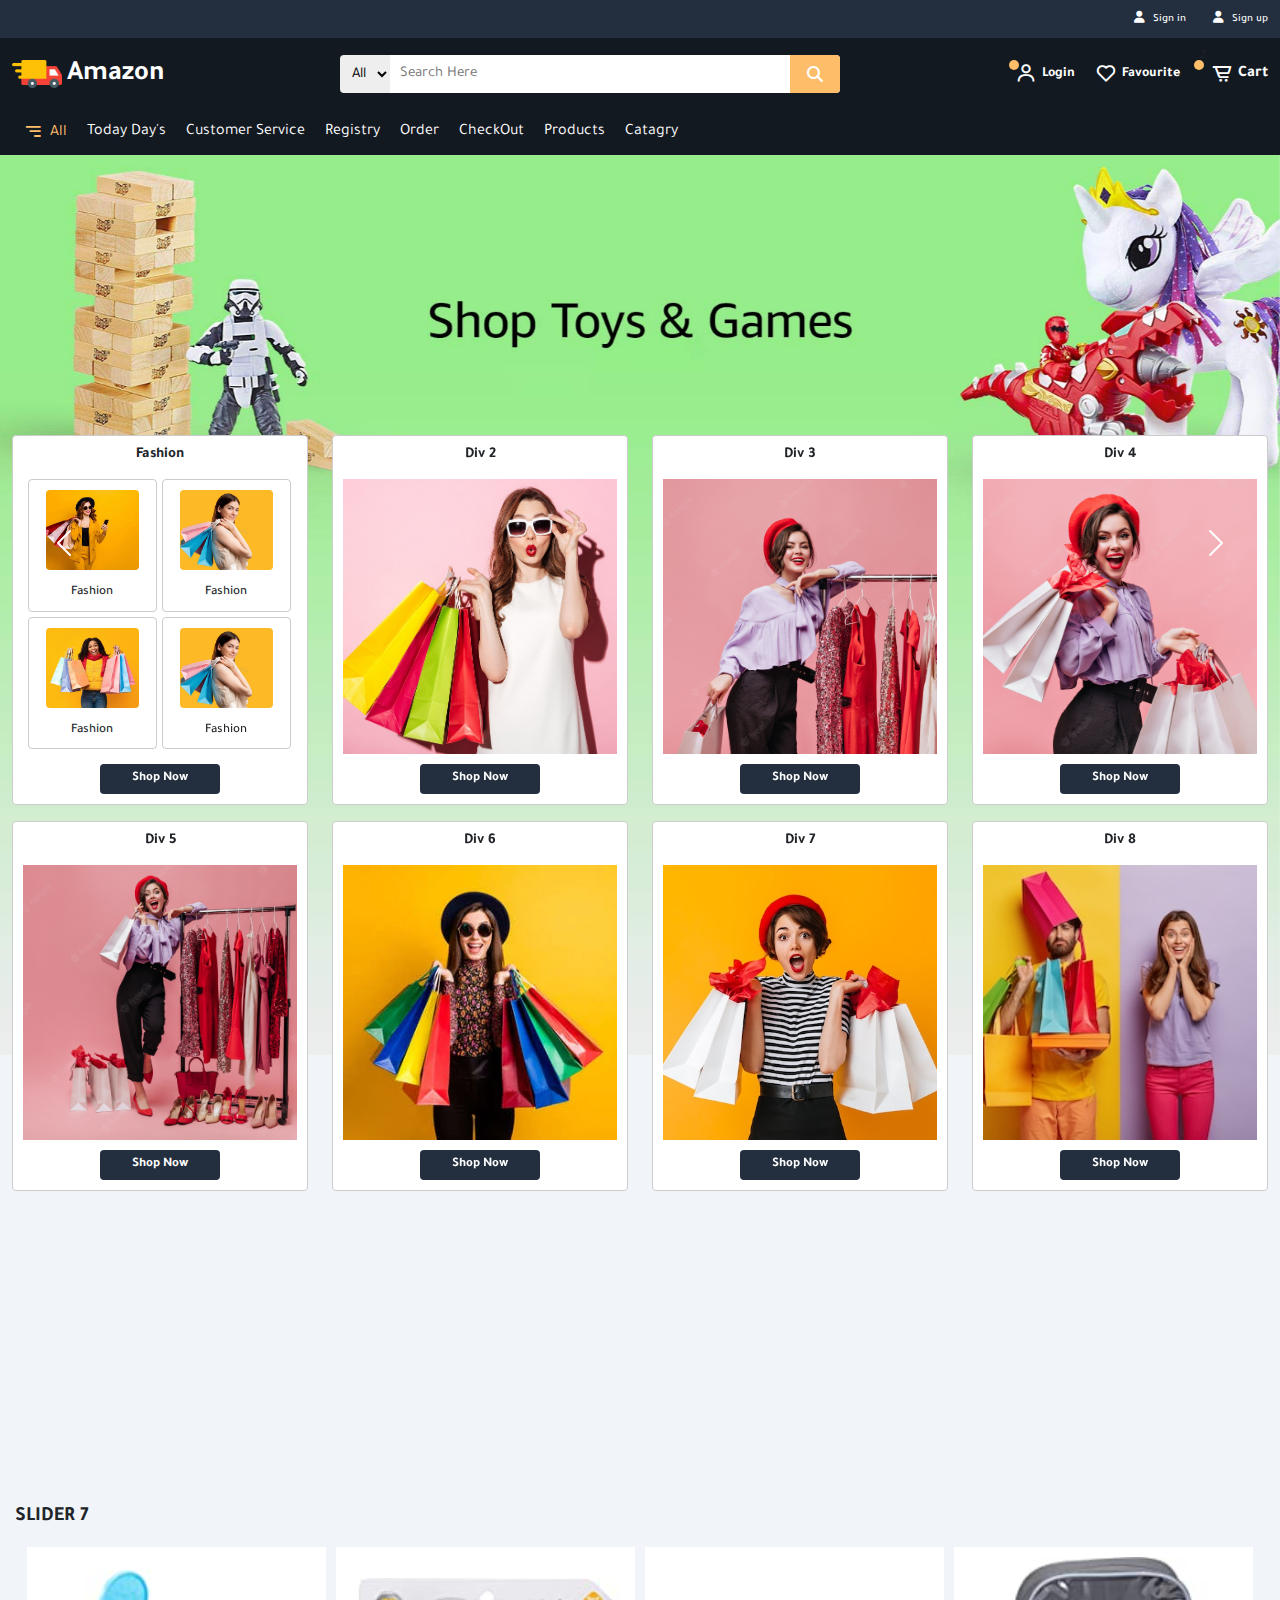
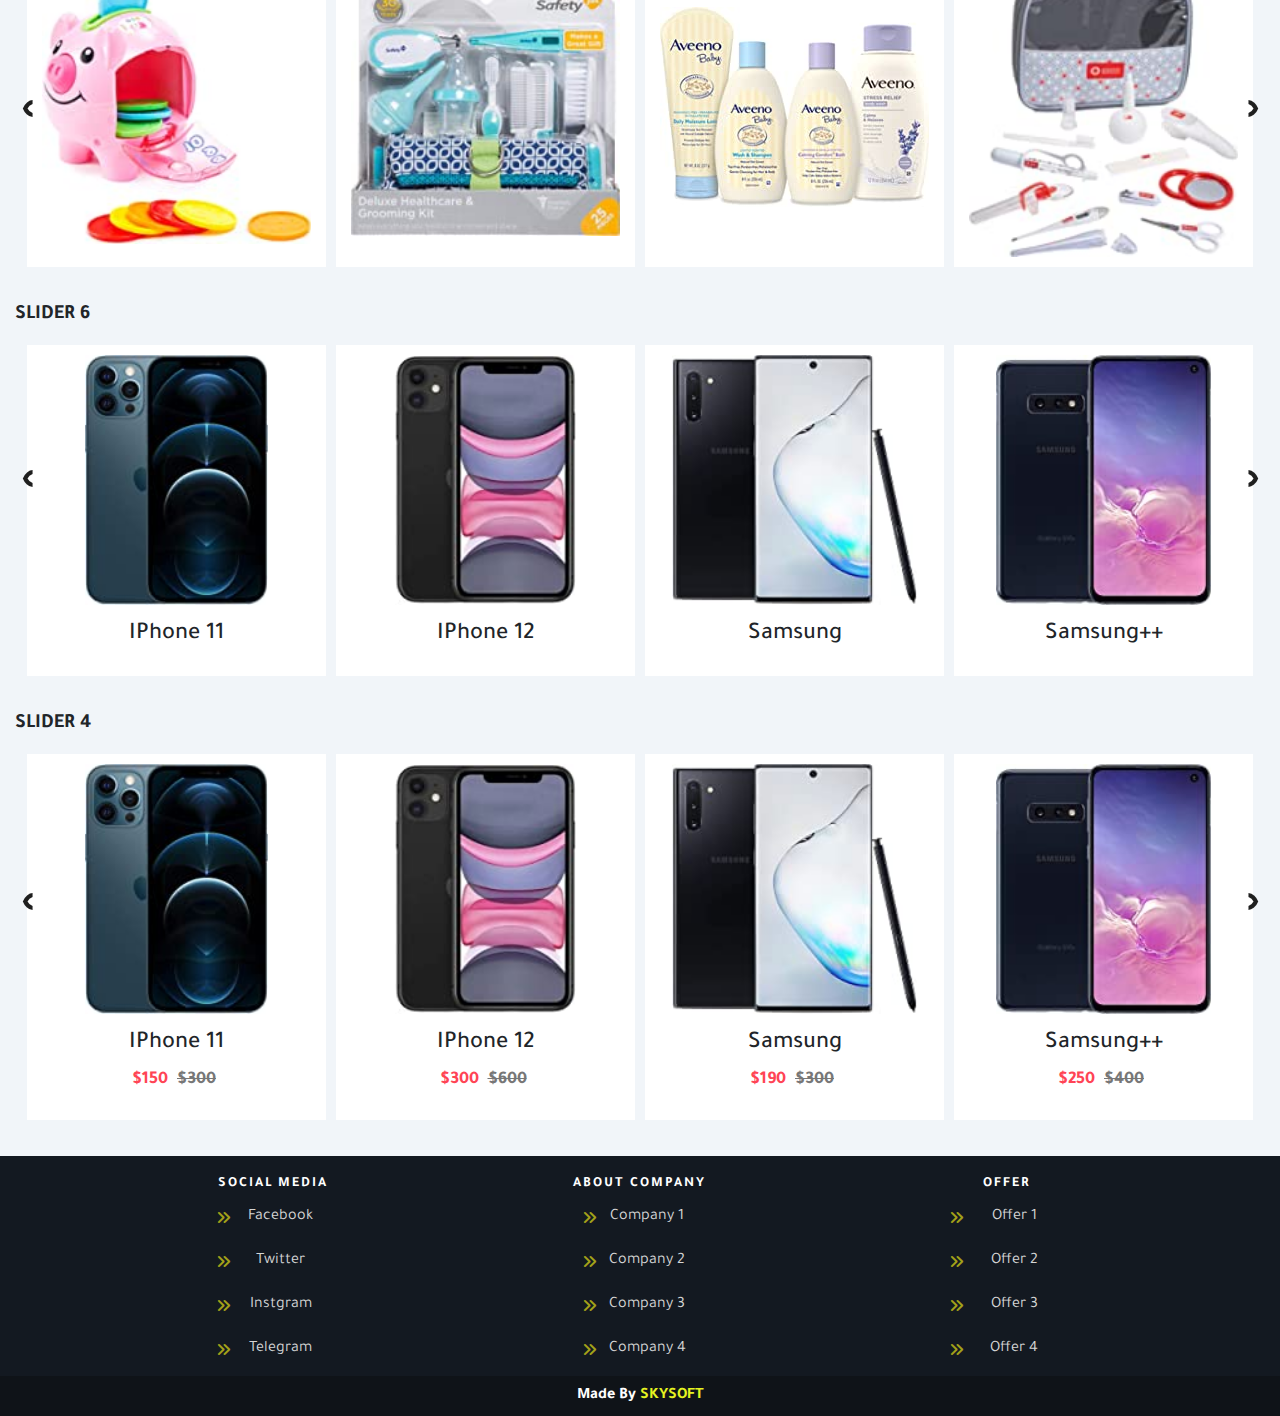
<file: index.html>
<!DOCTYPE html>
<html lang="en">

<head>
  <meta charset="UTF-8">
  <meta http-equiv="X-UA-Compatible" content="IE=edge">
  <meta name="viewport" content="width=device-width, initial-scale=1.0">
  <link rel="stylesheet" href="CSS/bootstrap.min.css">
  <link rel="stylesheet" href="CSS/all.min.css">
  <link href='https://unpkg.com/boxicons@2.1.4/css/boxicons.min.css' rel='stylesheet'>
  <link rel="stylesheet" href="CSS/owl.carousel.min.css">
  <link rel="stylesheet" href="CSS/owl.theme.default.min.css">
  <link rel="stylesheet" href="CSS/normalize.css">
  <link rel="stylesheet" href="CSS/style.css">
  <link rel="preconnect" href="https://fonts.googleapis.com">
  <link rel="preconnect" href="https://fonts.gstatic.com" crossorigin>
  <link href="https://fonts.googleapis.com/css2?family=Tajawal:wght@200;300;400;500;700;800;900&display=swap"
    rel="stylesheet">
  <title>Amazon</title>
</head>

<body>




  <!-- Start Login -->
  <div class="login">
    <div class="container-fluid">
      <div class="user">
        <div class="box">
          <a href="html/login.html" class="user-1">
            <i class="fa-regular fa-user fa-fw"></i>
            <span>Sign in</span>
          </a>
        </div>
        <div class="box">
          <a href="html/register.html" class="user-2">
            <i class="fa-regular fa-user fa-fw"></i>
            <span>Sign up</span>
          </a>
        </div>
      </div>
    </div>
  </div>
  <!-- End Login -->
  <div class="myuser">
    <i class="fa-solid fa-xmark" id="exit"></i>
    <div class="container">
      <div class="myuser-srv">
        <div class="image">
          <img src="image/profile.png" alt="">
        </div>
        <div class="text">
          <h2>Welcome At Amazon</h2>
          <form action="#">
            <input type="text" placeholder="Email">
            <input type="password" placeholder="Your Password">
            <a href="#here">
              <span>Forget Password ?</span>
            </a>
            <div class="sign-info">
              <a href="#here" class="myclass">
                Sign
              </a>
              <a href="#here" class="myclass2" id="myclass2">
                Sign up
              </a>
            </div>
          </form>
        </div>
      </div>
    </div>
  </div>
  <div class="register">
    <i class="fa-solid fa-xmark" id="exit2"></i>
    <div class="container">
      <div class="reg-srv">
        <h2>Create New Account</h2>
        <form action="#">
          <input type="text" placeholder="First Name" required>
          <input type="text" placeholder="Last Name" required>
          <input type="text" placeholder="Your Mail" required>
          <input type="password" placeholder="Your Password" required>
          <a href="#here" class="myclass2">Create</a>
        </form>
      </div>
    </div>
  </div>


  <div class="header sticky-top">
    <div class="container-fluid">
      <div class="header-area">
        <i class='bx bx-menu d-lg-none d-sm-flex' id="toggle"></i>
        <div class="logo">
          <a href="index.html" class="brand">
            <img src="image/amazon.png" alt="">
            <h3>Ama<span>zon</span></h3>
          </a>
        </div>
        <form action="#" class="d-none d-lg-flex">
          <select>
            <option value="All">All</option>
            <option value="All">All Dapartment</option>
            <option value="Art">Art & Crafts</option>
            <option value="Auto">Automotive</option>
            <option value="Baby">Baby</option>
            <option value="Beauty">Beauty</option>
            <option value="Books">Books</option>
            <option value="Deals">Deals</option>
            <option value="Computer">Computer</option>
            <option value="Girls">Girls Fashion</option>
          </select>
          <input type="text" placeholder="Search Here">
          <i class="fa-solid fa-magnifying-glass"></i>
        </form>
        <div class="users">
          <div class="box d-none d-lg-flex">
            <i class='bx bx-user'></i>
            <h5>Login</h5>
          </div>
          <div class="box d-none d-lg-flex">
            <i class='bx bx-heart'></i>
            <h5>Favourite</h5>
          </div>
          <div class="box">
            <sup>2</sup>
            <i class='bx bx-cart-alt'> </i>
            <a href="html/cart.html">
              Cart</a>
          </div>
        </div>
      </div>
      <ul class="links">
        <li><a href="#" class="edit">
            <i class='bx bx-menu-alt-right active'></i>
            <span class="active">All</span>
          </a></li>
        <li><a href="#">
            <span>Today Day's</span>
          </a></li>
        <li><a href="#">
            <span>Customer Service</span>
          </a></li>
        <li><a href="#">
            <span>Registry</span>
          </a></li>
        <li><a href="html/order.html">
            <span>Order</span>
          </a></li>
        <li><a href="html/checkout.html">
            <span>CheckOut</span>
          </a></li>
        <li><a href="html/products.html">
            <span>Products</span>
          </a></li>
        <li><a href="html/catagry.html">
            <span>Catagry</span>
          </a></li>
      </ul>
    </div>
  </div>


  <!-- Start Landing -->
  <div class="landing">
    <div id="carouselExampleInterval" class="carousel slide" data-bs-ride="carousel">
      <div class="carousel-inner">
        <div class="carousel-item active" data-bs-interval="10000">
          <div class="box">
            <div class="image"></div>
          </div>
        </div>
        <div class="carousel-item" data-bs-interval="2000">
          <div class="box">
            <div class="image"></div>
          </div>
        </div>
        <div class="carousel-item">
          <div class="box">
            <div class="image"></div>
          </div>
        </div>
      </div>
      <button class="carousel-control-prev" type="button" data-bs-target="#carouselExampleInterval"
        data-bs-slide="prev">
        <span class="carousel-control-prev-icon" aria-hidden="true"></span>
        <span class="visually-hidden">Previous</span>
      </button>
      <button class="carousel-control-next" type="button" data-bs-target="#carouselExampleInterval"
        data-bs-slide="next">
        <span class="carousel-control-next-icon" aria-hidden="true"></span>
        <span class="visually-hidden">Next</span>
      </button>
    </div>
    <!-- End Landing -->
    <!-- Start Cards -->
    <div class="cards">
      <div class="container-fluid">
        <div class="row">
          <div class="col-12 col-md-6 col-lg-3">
            <div class="content mb-3">
              <h3>Fashion</h3>
              <div class="box">
                <div class="info">
                  <div class="image"><img src="image/cards/small.jpg" alt=""></div>
                  <h6>Fashion</h6>
                </div>
                <div class="info">
                  <div class="image"><img src="image/cards/small1.jpg" alt=""></div>
                  <h6>Fashion</h6>
                </div>
                <div class="info">
                  <div class="image"><img src="image/cards/small2.jpg" alt=""></div>
                  <h6>Fashion</h6>
                </div>
                <div class="info">
                  <div class="image"><img src="image/cards/small1.jpg" alt=""></div>
                  <h6>Fashion</h6>
                </div>
              </div>
              <button class="btn-main">Shop Now</button>
            </div>
          </div>
          <div class="col-12 col-md-6 col-lg-3">
            <div class="content">
              <h3>Div 2</h3>
              <div class="box">
                <div class="info-srv">
                  <div class="image"><img src="image/cards/1.jpg" alt=""></div>
                  <button class="btn-main">Shop Now</button>
                </div>
              </div>
            </div>
          </div>
          <div class="col-12 col-md-6 col-lg-3">
            <div class="content">
              <h3>Div 3</h3>
              <div class="box">
                <div class="info-srv">
                  <div class="image"><img src="image/cards/2.jpg" alt=""></div>
                  <button class="btn-main">Shop Now</button>
                </div>
              </div>
            </div>
          </div>
          <div class="col-12 col-md-6 col-lg-3">
            <div class="content">
              <h3>Div 4</h3>
              <div class="box">
                <div class="info-srv">
                  <div class="image"><img src="image/cards/3.jpg" alt=""></div>
                  <button class="btn-main">Shop Now</button>
                </div>
              </div>
            </div>
          </div>

          <div class="col-12 col-md-6 col-lg-3">
            <div class="content">
              <h3>Div 5</h3>
              <div class="box">
                <div class="info-srv">
                  <div class="image"><img src="image/cards/4.jpg" alt=""></div>
                  <button class="btn-main">Shop Now</button>
                </div>
              </div>
            </div>
          </div>

          <div class="col-12 col-md-6 col-lg-3">
            <div class="content">
              <h3>Div 6</h3>
              <div class="box">
                <div class="info-srv">
                  <div class="image"><img src="image/cards/5.jpg" alt=""></div>
                  <button class="btn-main">Shop Now</button>
                </div>
              </div>
            </div>
          </div>


          <div class="col-12 col-md-6 col-lg-3">
            <div class="content">
              <h3>Div 7</h3>
              <div class="box">
                <div class="info-srv">
                  <div class="image"><img src="image/cards/6.jpg" alt=""></div>
                  <button class="btn-main">Shop Now</button>
                </div>
              </div>
            </div>
          </div>

          <div class="col-12 col-md-6 col-lg-3">
            <div class="content">
              <h3>Div 8</h3>
              <div class="box">
                <div class="info-srv">
                  <div class="image"><img src="image/cards/7.jpg" alt=""></div>
                  <button class="btn-main">Shop Now</button>
                </div>
              </div>
            </div>
          </div>
        </div>
      </div>
    </div>
    <!-- End Cards -->
  </div>


  <!-- Start Slider1 -->

  <div class="sliders">

    <div class="slider1 mt-3 mb-3">
      <h4>Slider 7</h4>
      <div class="container-fluid">
        <div class="content">
          <div class="owl-carousel owl-theme">
            <div class="box item">
              <div class="image">
                <img src="image/slider/slider-1.jpg" alt="">
              </div>
            </div>
            <div class="box item">
              <div class="image">
                <img src="image/slider/slider-2.jpg" alt="">
              </div>
            </div>
            <div class="box item">
              <div class="image">
                <img src="image/slider/slider-3.jpg" alt="">
              </div>
            </div>
            <div class="box item">
              <div class="image">
                <img src="image/slider/slider-4.jpg" alt="">
              </div>
            </div>
            <div class="box item">
              <div class="image">
                <img src="image/slider/slider-5.jpg" alt="">
              </div>
            </div>
            <div class="box item">
              <div class="image">
                <img src="image/slider/slider-6.jpg" alt="">
              </div>
            </div>
            <div class="box item">
              <div class="image">
                <img src="image/slider/slider-7.jpg" alt="">
              </div>
            </div>
            <div class="box item">
              <div class="image">
                <img src="image/slider/slider-8.jpg" alt="">
              </div>
            </div>
            <div class="box item">
              <div class="image">
                <img src="image/slider/slider-9.jpg" alt="">
              </div>
            </div>

          </div>
        </div>
      </div>
    </div>
    <!-- End slider1 -->

    <!-- start slider2 -->
    <div class="slider2 mt-3 mb-3">
      <h4>Slider 6</h4>
      <div class="container-fluid">
        <div class="content">
          <div class="owl-carousel owl-theme">
            <div class="box item">
              <div class="image">
                <img src="image/slider2/slider.jpg" alt="">
              </div>
              <div class="text text-center mt-3 mb-3">
                <h4>IPhone 11</h4>
              </div>
            </div>
            <div class="box item">
              <div class="image">
                <img src="image/slider2/slider1.jpg" alt="">
              </div>
              <div class="text text-center mt-3 mb-3">
                <h4>IPhone 12</h4>
              </div>
            </div>
            <div class="box item">
              <div class="image">
                <img src="image/slider2/slider2.jpg" alt="">
              </div>
              <div class="text text-center mt-3 mb-3">
                <h4>Samsung</h4>
              </div>
            </div>
            <div class="box item">
              <div class="image">
                <img src="image/slider2/slider3.jpg" alt="">
              </div>
              <div class="text text-center mt-3 mb-3">
                <h4>Samsung++</h4>
              </div>
            </div>
            <div class="box item">
              <div class="image">
                <img src="image/slider2/slider4.jpg" alt="">
              </div>
              <div class="text text-center mt-3 mb-3">
                <h4>IPhone X Max</h4>
              </div>
            </div>
            <div class="box item">
              <div class="image">
                <img src="image/slider2/slider5.jpg" alt="">
              </div>
              <div class="text text-center mt-3 mb-3">
                <h4>Mouse</h4>
              </div>
            </div>
            <div class="box item">
              <div class="image">
                <img src="image/slider2/slider6.jpg" alt="">
              </div>
              <div class="text text-center mt-3 mb-3">
                <h4>Laptop</h4>
              </div>
            </div>
            <div class="box item">
              <div class="image">
                <img src="image/slider2/slider7.jpg" alt="">
              </div>
              <div class="text text-center mt-3 mb-3">
                <h4>IPhone 13</h4>
              </div>
            </div>
            <div class="box item">
              <div class="image">
                <img src="image/slider2/slider2.jpg" alt="">
              </div>
              <div class="text text-center mt-3 mb-3">
                <h4>Laptop</h4>
              </div>
            </div>
          </div>
        </div>
      </div>
    </div>
    <!-- End Slider2 -->


    <!-- Start Silder 3 -->
    <div class="slider3 mt-3 mb-3">
      <h4>Slider 4</h4>
      <div class="container-fluid">
        <div class="content">
          <div class="owl-carousel owl-theme">
            <div class="box item">
              <div class="image">
                <img src="image/slider2/slider.jpg" alt="">
              </div>
              <div class="text text-center mt-3 mb-3">
                <h4>IPhone 11</h4>
                <span>$150</span>
                <span><del>$300</del></span>
              </div>
            </div>
            <div class="box item">
              <div class="image">
                <img src="image/slider2/slider1.jpg" alt="">
              </div>
              <div class="text text-center mt-3 mb-3">
                <h4>IPhone 12</h4>
                <span>$300</span>
                <span><del>$600</del></span>
              </div>
            </div>
            <div class="box item">
              <div class="image">
                <img src="image/slider2/slider2.jpg" alt="">
              </div>
              <div class="text text-center mt-3 mb-3">
                <h4>Samsung</h4>
                <span>$190</span>
                <span><del>$300</del></span>
              </div>
            </div>
            <div class="box item">
              <div class="image">
                <img src="image/slider2/slider3.jpg" alt="">
              </div>
              <div class="text text-center mt-3 mb-3">
                <h4>Samsung++</h4>
                <span>$250</span>
                <span><del>$400</del></span>
              </div>
            </div>
            <div class="box item">
              <div class="image">
                <img src="image/slider2/slider4.jpg" alt="">
              </div>
              <div class="text text-center mt-3 mb-3">
                <h4>IPhone X Max</h4>
                <span>$280</span>
                <span><del>$500</del></span>
              </div>
            </div>
            <div class="box item">
              <div class="image">
                <img src="image/slider2/slider5.jpg" alt="">
              </div>
              <div class="text text-center mt-3 mb-3">
                <h4>Mouse</h4>
                <span>$30</span>
                <span><del>$50</del></span>
              </div>
            </div>
            <div class="box item">
              <div class="image">
                <img src="image/slider2/slider6.jpg" alt="">
              </div>
              <div class="text text-center mt-3 mb-3">
                <h4>Laptop</h4>
                <span>$150</span>
                <span><del>$300</del></span>
              </div>
            </div>
            <div class="box item">
              <div class="image">
                <img src="image/slider2/slider7.jpg" alt="">
              </div>
              <div class="text text-center mt-3 mb-3">
                <h4>IPhone 13</h4>
                <span>$500</span>
                <span><del>$700</del></span>
              </div>
            </div>
            <div class="box item">
              <div class="image">
                <img src="image/slider2/slider2.jpg" alt="">
              </div>
              <div class="text text-center mt-3 mb-3">
                <h4>Laptop</h4>
                <span>$150</span>
                <span><del>$300</del></span>
              </div>
            </div>
          </div>
        </div>
      </div>
    </div>
    <!-- End Slider - 3 -->
  </div>


  <!-- Start footer -->
  <div class="footer">
    <div class="container">
      <div class="row text-center">
        <div class="col-6 col-md-6 col-lg-4">
          <div class="box">
            <h2>Social Media</h2>
            <ul class="social">
              <li>
                <i class="fa-solid fa-angles-right"></i>
                <a href="#facebook">Facebook</a>
              </li>
              <li>
                <i class="fa-solid fa-angles-right"></i>
                <a href="#twitter">Twitter</a>
              </li>
              <li>
                <i class="fa-solid fa-angles-right"></i>
                <a href="#instgram">Instgram</a>
              </li>
              <li>
                <i class="fa-solid fa-angles-right"></i>
                <a href="#Telegram">Telegram</a>
              </li>
            </ul>
          </div>
        </div>
        <div class="col-6 col-md-6 col-lg-4">
          <div class="box">
            <h2>About Company</h2>
            <ul>
              <li>
                <i class="fa-solid fa-angles-right"></i>
                <a href="#here">Company 1</a>
              </li>
              <li>
                <i class="fa-solid fa-angles-right"></i>
                <a href="#here2">Company 2</a>
              </li>
              <li><i class="fa-solid fa-angles-right"></i>
                <a href="#here3">Company 3</a>
              </li>
              <li><i class="fa-solid fa-angles-right"></i>
                <a href="#here4">Company 4</a>
              </li>
            </ul>
          </div>
        </div>
        <div class="col-6 col-md-6 col-lg-4">
          <div class="box">
            <h2>Offer</h2>
            <ul>
              <li><i class="fa-solid fa-angles-right"></i>
                <a href="#offer">Offer 1</a>
              </li>
              <li><i class="fa-solid fa-angles-right"></i>
                <a href="#offer1">Offer 2</a>
              </li>
              <li><i class="fa-solid fa-angles-right"></i>
                <a href="#offer2">Offer 3</a>
              </li>
              <li><i class="fa-solid fa-angles-right"></i>
                <a href="#offer3">Offer 4</a>
              </li>
            </ul>
          </div>
        </div>
      </div>
    </div>
    <p class="copyright">Made By <span>Skysoft</span></p>
  </div>
  <!-- end footer -->

  <script src="js/jquery-3.6.1.min.js"></script>
  <script src="js/bootstrap.bundle.min.js"></script>
  <script src="js/main.js"></script>
  <script src="js/owl.carousel.min.js"></script>
  <script>
    $(document).ready(function () {
      $(".owl-carousel").owlCarousel();
    });
    var owl = $('.slider1 .owl-carousel');
    owl.owlCarousel({
      loop: true,
      margin: 10,
      responsiveClass: true,
      responsive: {
        0: {
          items: 2,
          nav: true
        },
        600: {
          items: 2,
          nav: false
        },
        900: {
          items: 3,
          nav: false
        },
        1100: {
          items: 4,
          nav: true,
          loop: true,
        },
        1300: {
          items: 7,
          nav: true,
          loop: true,
        },
      }
    })
  </script>
  <script>
    $(document).ready(function () {
      $(".owl-carousel").owlCarousel();
    });
    var owl = $('.slider2 .owl-carousel');
    owl.owlCarousel({
      loop: true,
      margin: 10,
      responsiveClass: true,
      responsive: {
        0: {
          items: 2,
          nav: true
        },
        600: {
          items: 2,
          nav: false
        },
        900: {
          items: 3,
          nav: false
        },
        1000: {
          items: 4,
          nav: true,
          loop: true,
        },
        1300: {
          items: 6,
          nav: true,
          loop: true,
        },
      }
    })
  </script>
  <script>
    $(document).ready(function () {
      $(".owl-carousel").owlCarousel();
    });
    var owl = $('.slider3 .owl-carousel');
    owl.owlCarousel({
      loop: true,
      margin: 10,
      responsiveClass: true,
      responsive: {
        0: {
          items: 2,
          nav: true
        },
        600: {
          items: 2,
          nav: false
        },
        900: {
          items: 3,
          nav: false
        },
        1200: {
          items: 4,
          nav: true,
          loop: true,
        },
      }
    })
  </script>
</body>

</html>
</file>
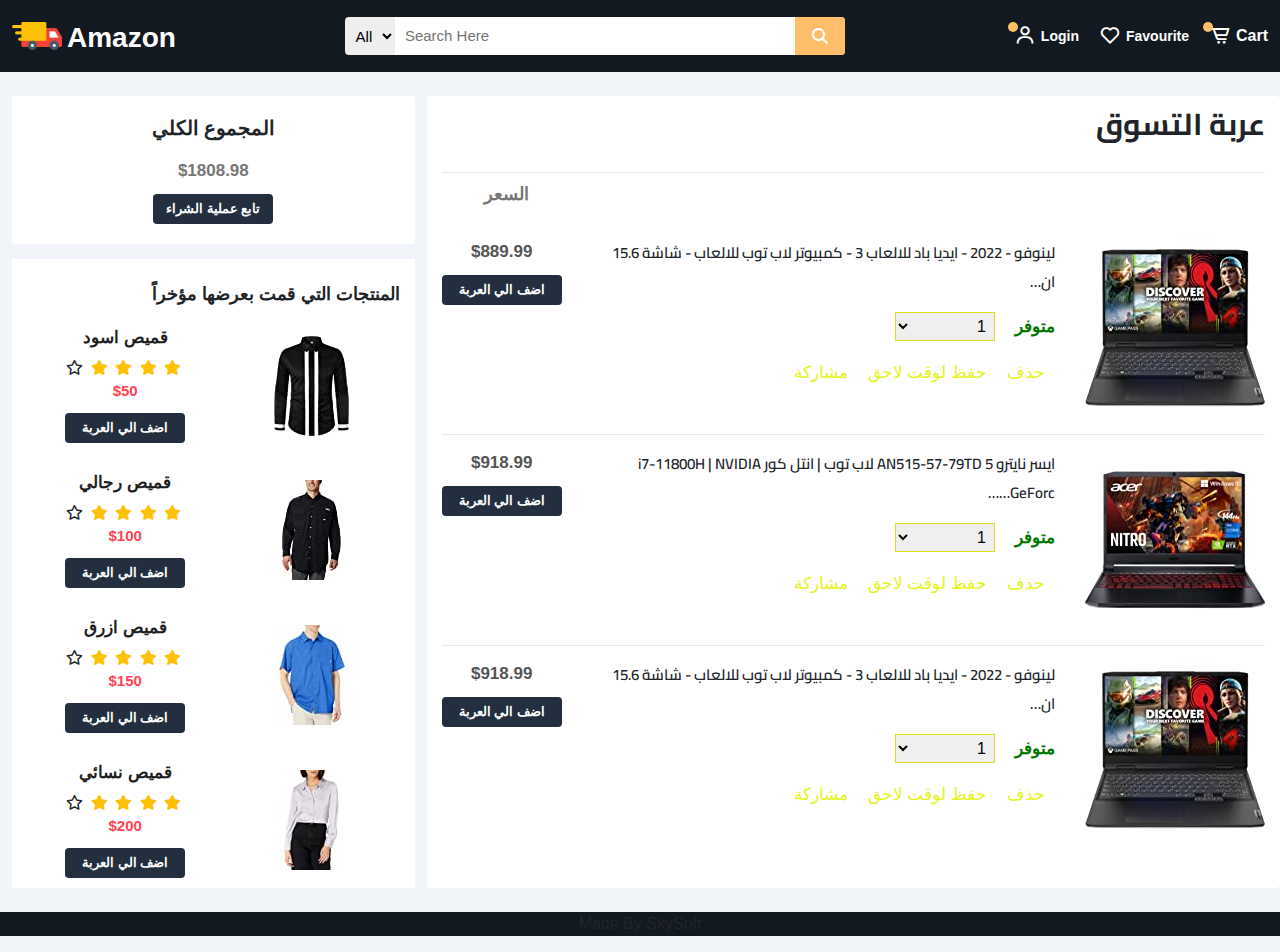
<file: html/cart.html>
<!DOCTYPE html>
<html lang="en">

<head>
  <meta charset="UTF-8">
  <meta http-equiv="X-UA-Compatible" content="IE=edge">
  <meta name="viewport" content="width=device-width, initial-scale=1.0">
  <link rel="stylesheet" href="../CSS/bootstrap.min.css">
  <link rel="stylesheet" href="../CSS/all.min.css">
  <link href='https://unpkg.com/boxicons@2.1.4/css/boxicons.min.css' rel='stylesheet'>
  <link rel="stylesheet" href="../CSS/normalize.css">
  <link rel="stylesheet" href="../CSS/cart.css">
  <link rel="stylesheet" href="../CSS/style.css">
  <link rel="preconnect" href="https://fonts.googleapis.com">
  <link rel="preconnect" href="https://fonts.gstatic.com" crossorigin>
  <link href="https://fonts.googleapis.com/css2?family=Cairo:wght@200;300;400;500;600;700;800;900;1000&display=swap"
    rel="stylesheet">
  <title>Category</title>
</head>

<body>



  <!-- =========================================== Header ========================= -->



  <div class="header sticky-top">
    <div class="container-fluid">
      <div class="header-area">
        <div class="logo">
          <a href="../index.html" class="brand">
            <img src="../image/amazon.png" alt="">
            <h3>Ama<span>zon</span></h3>
          </a>
        </div>
        <form action="#" class="d-none d-lg-flex">
          <select>
            <option value="All">All</option>
            <option value="All">All Dapartment</option>
            <option value="Art">Art & Crafts</option>
            <option value="Auto">Automotive</option>
            <option value="Baby">Baby</option>
            <option value="Beauty">Beauty</option>
            <option value="Books">Books</option>
            <option value="Deals">Deals</option>
            <option value="Computer">Computer</option>
            <option value="Girls">Girls Fashion</option>
          </select>
          <input type="text" placeholder="Search Here">
          <i class="fa-solid fa-magnifying-glass"></i>
        </form>
        <div class="users">
          <div class="box d-none d-lg-flex">
            <i class='bx bx-user'></i>
            <h5>Login</h5>
          </div>
          <div class="box d-none d-lg-flex">
            <i class='bx bx-heart'></i>
            <h5>Favourite</h5>
          </div>
          <div class="box">
            <i class='bx bx-cart-alt'></i>
            <a href="cart.html">Cart</a>
          </div>
        </div>
      </div>
    </div>
  </div>




  <!-- =========================================== End Header ========================= -->




  <!-- Start Content -->
  <div class="content-cart mt-4 mb-4">
    <div class="container-fluid">
      <div class="row">
        <div class="col-12 col-md-12 col-lg-4 cart-one">
          <div class="price">
            <h4>المجموع الكلي</h4>
            <span>$1808.98</span>
            <button class="btn btn-main">تابع عملية الشراء</button>
          </div>
          <div class="products">
            <h3>المنتجات التي قمت بعرضها مؤخراً</h3>
            <div class="box-content">
              <div class="box">
                <div class="image">
                  <img src="../image/card/3.jpg" alt="">
                </div>
                <div class="text">
                  <h4> قميص اسود</h4>
                  <div class="stars">
                    <i class="fa-solid fa-star filed"></i>
                    <i class="fa-solid fa-star filed"></i>
                    <i class="fa-solid fa-star filed"></i>
                    <i class="fa-solid fa-star filed"></i>
                    <i class="fa-regular fa-star"></i>
                  </div>
                  <span class="myprice">$50</span>
                  <button class="btn btn-main">اضف الي العربة</button>
                </div>
              </div>
              <div class="box">
                <div class="image">
                  <img src="../image/card/4.jpg" alt="">
                </div>
                <div class="text">
                  <h4> قميص رجالي</h4>
                  <div class="stars">
                    <i class="fa-solid fa-star filed"></i>
                    <i class="fa-solid fa-star filed"></i>
                    <i class="fa-solid fa-star filed"></i>
                    <i class="fa-solid fa-star filed"></i>
                    <i class="fa-regular fa-star"></i>
                  </div>
                  <span class="myprice">$100</span>
                  <button class="btn btn-main">اضف الي العربة</button>
                </div>
              </div>
              <div class="box">
                <div class="image">
                  <img src="../image/card/5.jpg" alt="">
                </div>
                <div class="text">
                  <h4>قميص ازرق</h4>
                  <div class="stars">
                    <i class="fa-solid fa-star filed"></i>
                    <i class="fa-solid fa-star filed"></i>
                    <i class="fa-solid fa-star filed"></i>
                    <i class="fa-solid fa-star filed"></i>
                    <i class="fa-regular fa-star"></i>
                  </div>
                  <span class="myprice">$150</span>
                  <button class="btn btn-main">اضف الي العربة</button>
                </div>
              </div>
              <div class="box">
                <div class="image">
                  <img src="../image/card/6.jpg" alt="">
                </div>
                <div class="text">
                  <h4>قميص نسائي</h4>
                  <div class="stars">
                    <i class="fa-solid fa-star filed"></i>
                    <i class="fa-solid fa-star filed"></i>
                    <i class="fa-solid fa-star filed"></i>
                    <i class="fa-solid fa-star filed"></i>
                    <i class="fa-regular fa-star"></i>
                  </div>
                  <span class="myprice">$200</span>
                  <button class="btn btn-main">اضف الي العربة</button>
                </div>
              </div>
            </div>
          </div>
        </div>
        <div class="col-12 col-md-12 col-lg-8 cart-two">
          <h3>عربة التسوق</h3>
          <p>السعر</p>
          <div class="box">
            <div class="image">
              <img src="../image/card/1.jpg" alt="">
            </div>
            <div class="text">
              <h2 class="description">
                لينوفو - 2022 - ايديا باد للالعاب 3 - كمبيوتر لاب توب للالعاب - شاشة 15.6 ان…
              </h2>
              <div class="count">
                <span class="include">متوفر</span>
                <select>
                  <option value="1">1</option>
                  <option value="2">2</option>
                  <option value="3">3</option>
                </select>
              </div>
              <div class="hrefs">
                <a href="#here">حذف</a>
                <a href="#here">حفظ لوقت لاحق</a>
                <a href="#here">مشاركة</a>
              </div>
            </div>
            <div class="info">
              <span class="price">$889.99</span>
              <button class="btn btn-main">اضف الي العربة</button>
            </div>
          </div>
          <div class="box box2">
            <div class="image">
              <img src="../image/card/2.jpg" alt="">
            </div>
            <div class="text">
              <h2 class="description">
                ايسر نايترو 5 AN515-57-79TD لاب توب | انتل كور i7-11800H | NVIDIA GeForc……
              </h2>
              <div class="count">
                <span class="include">متوفر</span>
                <select>
                  <option value="1">1</option>
                  <option value="2">2</option>
                  <option value="3">3</option>
                </select>
              </div>
              <div class="hrefs">
                <a href="#here">حذف</a>
                <a href="#here">حفظ لوقت لاحق</a>
                <a href="#here">مشاركة</a>
              </div>
            </div>
            <div class="info">
              <span class="price">$918.99</span>
              <button class="btn btn-main">اضف الي العربة</button>
            </div>
          </div>
          <div class="box box2">
            <div class="image">
              <img src="../image/card/1.jpg" alt="">
            </div>
            <div class="text">
              <h2 class="description">
                لينوفو - 2022 - ايديا باد للالعاب 3 - كمبيوتر لاب توب للالعاب - شاشة 15.6 ان…
              </h2>
              <div class="count">
                <span class="include">متوفر</span>
                <select>
                  <option value="1">1</option>
                  <option value="2">2</option>
                  <option value="3">3</option>
                </select>
              </div>
              <div class="hrefs">
                <a href="#here">حذف</a>
                <a href="#here">حفظ لوقت لاحق</a>
                <a href="#here">مشاركة</a>
              </div>
            </div>
            <div class="info">
              <span class="price">$918.99</span>
              <button class="btn btn-main">اضف الي العربة</button>
            </div>
          </div>
        </div>
      </div>
    </div>
  </div>
  <!-- End Content -->



  <!-- Start footer -->
  <div class="footer">
    <p>Made By <span>SkySoft</span></p>
  </div>
  <!-- end footer -->





  <script src="../js/bootstrap.bundle.min.js"></script>
  <script src="../js/jquery-3.6.1.min.js"></script>
  <script src="../js/main.js"></script>
</body>

</html>
</file>
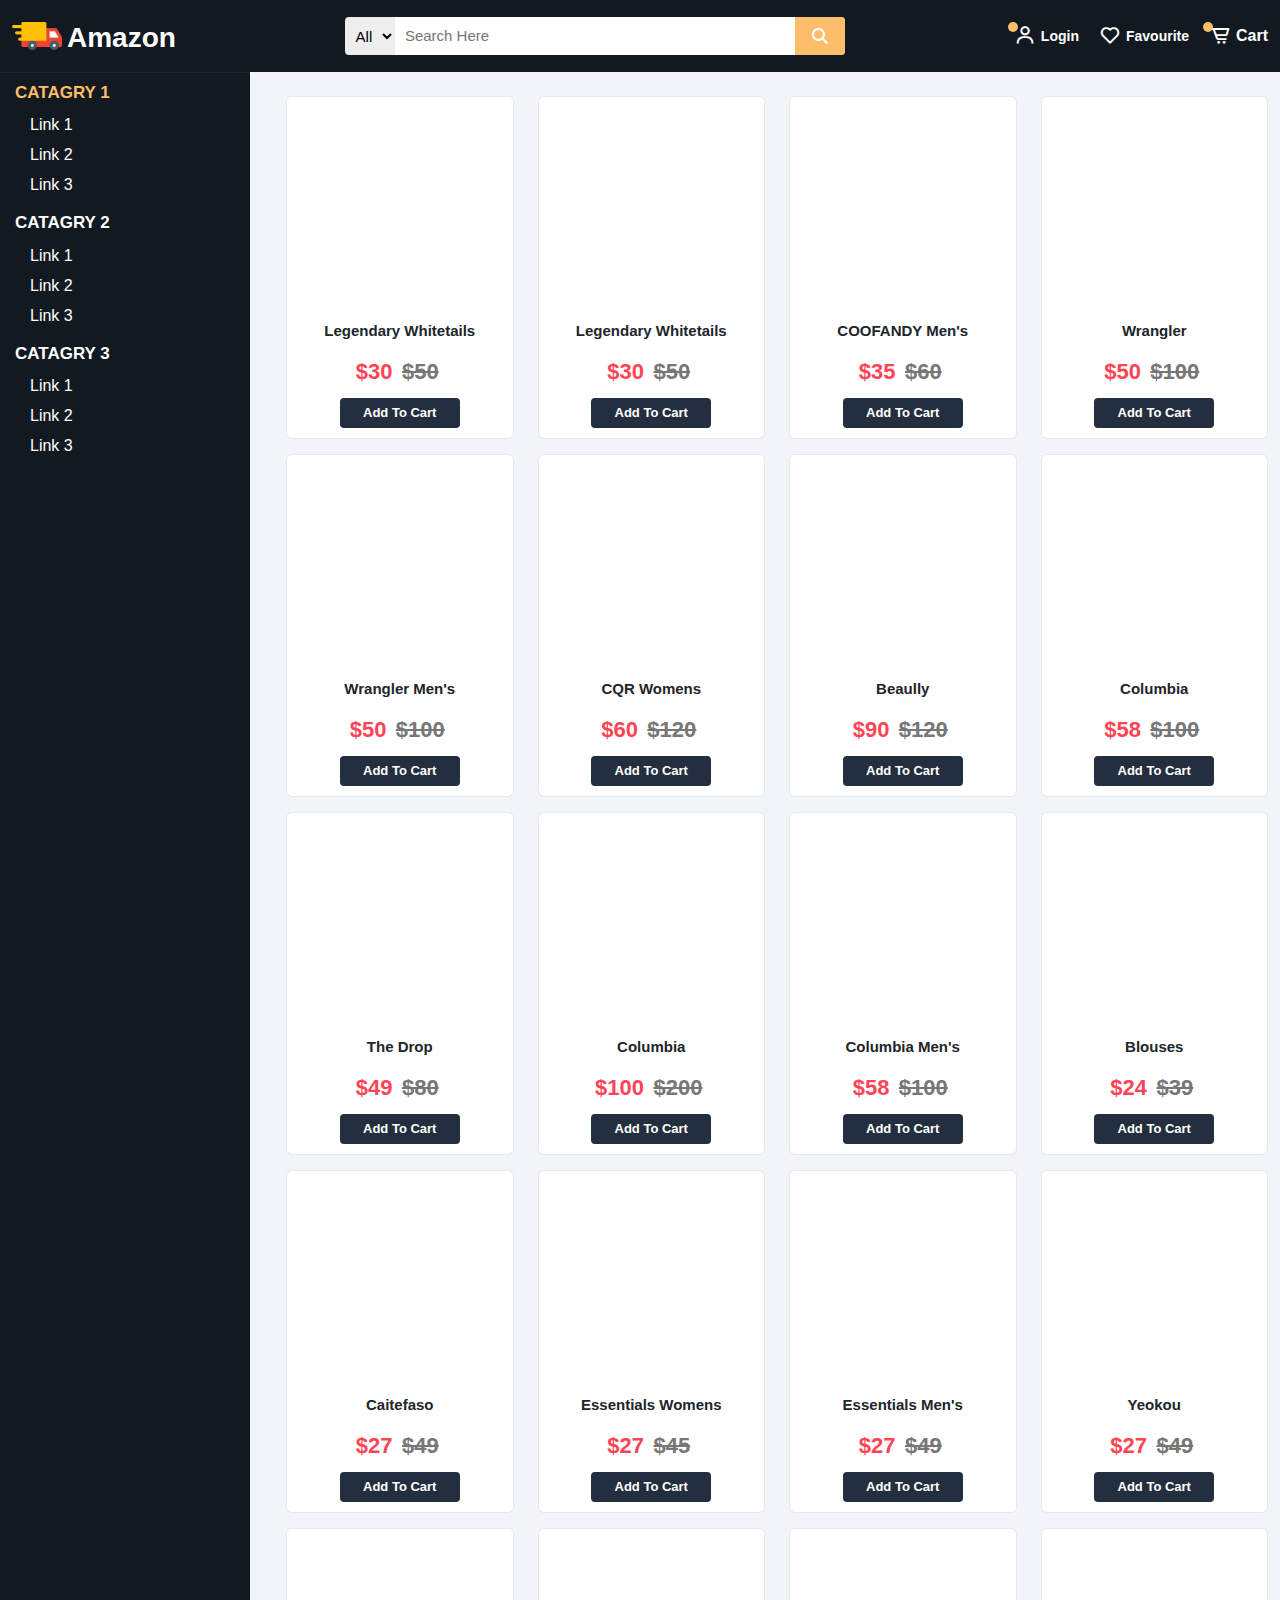
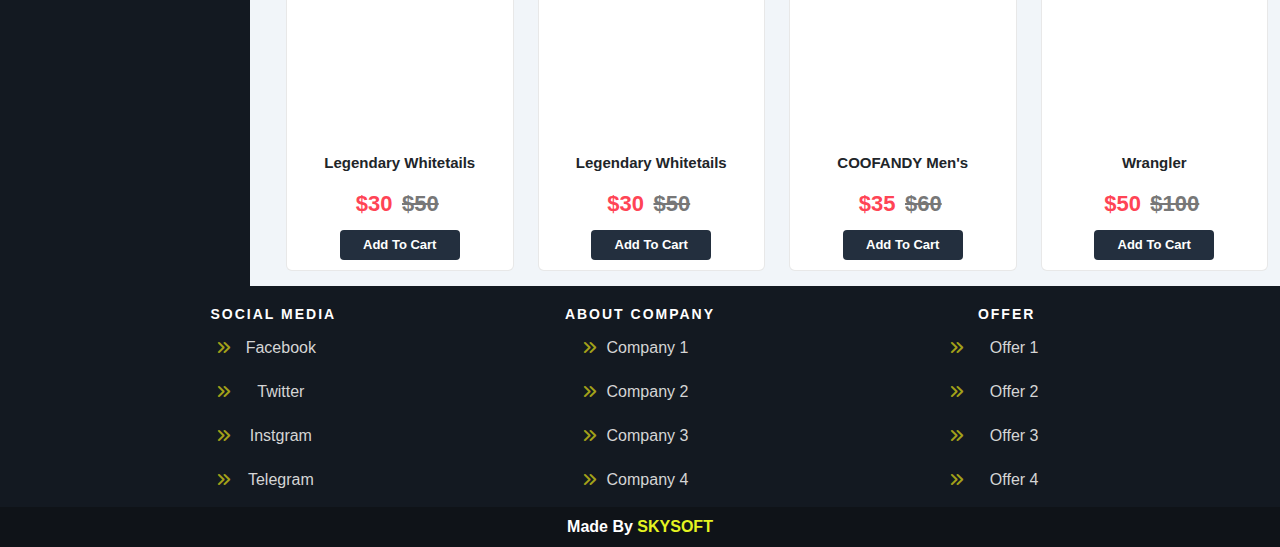
<file: html/catagry.html>
<!DOCTYPE html>
<html lang="en">
<head>
  <meta charset="UTF-8">
  <meta http-equiv="X-UA-Compatible" content="IE=edge">
  <meta name="viewport" content="width=device-width, initial-scale=1.0">
  <link rel="stylesheet" href="../CSS/bootstrap.min.css">
  <link rel="stylesheet" href="../CSS/all.min.css">
  <link href='https://unpkg.com/boxicons@2.1.4/css/boxicons.min.css' rel='stylesheet'>
  <link rel="stylesheet" href="../CSS/normalize.css">
  <link rel="stylesheet" href="../CSS/category.css">
  <link rel="stylesheet" href="../CSS/style.css">
  <title>Category</title>
</head>
<body>
  


<!-- =========================================== Header ========================= -->



  <div class="header sticky-top">
    <div class="container-fluid">
      <div class="header-area">
        <i class='bx bx-menu d-lg-none d-sm-flex' id="toggle"></i>
        <div class="logo">
          <a href="../index.html" class="brand">
            <img src="../image/amazon.png" alt="">
            <h3>Ama<span>zon</span></h3>
          </a>
        </div>
        <form action="#" class="d-none d-lg-flex">
          <select>
            <option value="All">All</option>
            <option value="All">All Dapartment</option>
            <option value="Art">Art & Crafts</option>
            <option value="Auto">Automotive</option>
            <option value="Baby">Baby</option>
            <option value="Beauty">Beauty</option>
            <option value="Books">Books</option>
            <option value="Deals">Deals</option>
            <option value="Computer">Computer</option>
            <option value="Girls">Girls Fashion</option>
          </select>
          <input type="text" placeholder="Search Here">
          <i class="fa-solid fa-magnifying-glass"></i>
        </form>
        <div class="users">
          <div class="box d-none d-lg-flex">
            <i class='bx bx-user'></i>
            <h5>Login</h5>
          </div>
          <div class="box d-none d-lg-flex">
            <i class='bx bx-heart'></i>
            <h5>Favourite</h5>
          </div>
          <div class="box">
            <i class='bx bx-cart-alt'></i>
            <a href="../html/cart.html">Cart</a>
          </div>
        </div>
      </div>
    </div>
  </div>




<!-- =========================================== End Header ========================= -->


<div class="page">





<!-- Sidebar -->

<div class="sidebar">
  <ul class="side">
    <li>
      <a href="#">
        <h4 class="active">Catagry 1</h4>
    </a>
    <ul class="catagry">
      <li><a href="#here">Link 1</a></li>
      <li><a href="#here">Link 2</a></li>
      <li><a href="#here">Link 3</a></li>
    </ul>
  </li>
    <li>
      <a href="#">
        <h4>Catagry 2</h4>
    </a>
    <ul class="catagry">
      <li><a href="#here">Link 1</a></li>
      <li><a href="#here">Link 2</a></li>
      <li><a href="#here">Link 3</a></li>
    </ul>
  </li>
    <li>
      <a href="#">
        <h4>Catagry 3</h4>
    </a>
    <ul class="catagry">
      <li><a href="#here">Link 1</a></li>
      <li><a href="#here">Link 2</a></li>
      <li><a href="#here">Link 3</a></li>
    </ul>
  </li>
  </ul>
</div>

<!-- End Sidebar -->

<!-- Start Content -->
<div class="content mt-4 ms-4">
  <div class="container-fluid">
  <div class="row">
    <div class="col-12 col-md-6 col-lg-3">
      <div class="box text-center">
        <div class="image">
          <img src="../image/content/1.jpg" alt="">
        </div>
        <div class="text text-center w-100">
          <h4>Legendary Whitetails</h4>
          <span class="first">$30</span>
          <span class="second"><del>$50</del></span>
          <button class="btn-main">Add To Cart</button>
        </div>
      </div>
    </div>
    <div class="col-12 col-md-6 col-lg-3">
      <div class="box text-center">
        <div class="image">
          <img src="../image/content/2.jpg" alt="">
        </div>
        <div class="text text-center w-100">
          <h4>Legendary Whitetails</h4>
          <span class="first">$30</span>
          <span class="second"><del>$50</del></span>
          <button class="btn-main">Add To Cart</button>
        </div>
      </div>
    </div>
    <div class="col-12 col-md-6 col-lg-3">
      <div class="box text-center">
        <div class="image">
          <img src="../image/content/3.jpg" alt="">
        </div>
        <div class="text text-center w-100">
          <h4>COOFANDY Men's</h4>
          <span class="first">$35</span>
          <span class="second"><del>$60</del></span>
          <button class="btn-main">Add To Cart</button>
        </div>
      </div>
    </div>
    <div class="col-12 col-md-6 col-lg-3">
      <div class="box text-center">
        <div class="image">
          <img src="../image/content/4.jpg" alt="">
        </div>
        <div class="text text-center w-100">
          <h4>Wrangler</h4>
          <span class="first">$50</span>
          <span class="second"><del>$100</del></span>
          <button class="btn-main">Add To Cart</button>
        </div>
      </div>
    </div>
    <!-- Start Row - 2 -->
    <div class="col-12 col-md-6 col-lg-3">
      <div class="box text-center">
        <div class="image">
          <img src="../image/content/5.jpg" alt="">
        </div>
        <div class="text text-center w-100">
          <h4>Wrangler Men's</h4>
          <span class="first">$50</span>
          <span class="second"><del>$100</del></span>
          <button class="btn-main">Add To Cart</button>
        </div>
      </div>
    </div>
    <div class="col-12 col-md-6 col-lg-3">
      <div class="box text-center">
        <div class="image">
          <img src="../image/content/6.jpg" alt="">
        </div>
        <div class="text text-center w-100">
          <h4>CQR Womens</h4>
          <span class="first">$60</span>
          <span class="second"><del>$120</del></span>
          <button class="btn-main">Add To Cart</button>
        </div>
      </div>
    </div>
    <div class="col-12 col-md-6 col-lg-3">
      <div class="box text-center">
        <div class="image">
          <img src="../image/content/7.jpg" alt="">
        </div>
        <div class="text text-center w-100">
          <h4>Beaully</h4>
          <span class="first">$90</span>
          <span class="second"><del>$120</del></span>
          <button class="btn-main">Add To Cart</button>
        </div>
      </div>
    </div>
    <div class="col-12 col-md-6 col-lg-3">
      <div class="box text-center">
        <div class="image">
          <img src="../image/content/8.jpg" alt="">
        </div>
        <div class="text text-center w-100">
          <h4>Columbia</h4>
          <span class="first">$58</span>
          <span class="second"><del>$100</del></span>
          <button class="btn-main">Add To Cart</button>
        </div>
      </div>
    </div>
    <!-- end Row - 2 -->
    <!-- Start Row - 3 -->
    <div class="col-12 col-md-6 col-lg-3">
      <div class="box text-center">
        <div class="image">
          <img src="../image/content/10.jpg" alt="">
        </div>
        <div class="text text-center w-100">
          <h4>The Drop</h4>
          <span class="first">$49</span>
          <span class="second"><del>$80</del></span>
          <button class="btn-main">Add To Cart</button>
        </div>
      </div>
    </div>
    <div class="col-12 col-md-6 col-lg-3">
      <div class="box text-center">
        <div class="image">
          <img src="../image/content/11.jpg" alt="">
        </div>
        <div class="text text-center w-100">
          <h4>Columbia</h4>
          <span class="first">$100</span>
          <span class="second"><del>$200</del></span>
          <button class="btn-main">Add To Cart</button>
        </div>
      </div>
    </div>
    <div class="col-12 col-md-6 col-lg-3">
      <div class="box text-center">
        <div class="image">
          <img src="../image/content/12.jpg" alt="">
        </div>
        <div class="text text-center w-100">
          <h4>Columbia Men's</h4>
          <span class="first">$58</span>
          <span class="second"><del>$100</del></span>
          <button class="btn-main">Add To Cart</button>
        </div>
      </div>
    </div>
    <div class="col-12 col-md-6 col-lg-3">
      <div class="box text-center">
        <div class="image">
          <img src="../image/content/13.jpg" alt="">
        </div>
        <div class="text text-center w-100">
          <h4>Blouses</h4>
          <span class="first">$24</span>
          <span class="second"><del>$39</del></span>
          <button class="btn-main">Add To Cart</button>
        </div>
      </div>
    </div>
    <!-- End row- 3 -->
    <!-- Start Row - 4 -->
    <div class="col-12 col-md-6 col-lg-3">
      <div class="box text-center">
        <div class="image">
          <img src="../image/content/14.jpg" alt="">
        </div>
        <div class="text text-center w-100">
          <h4>Caitefaso</h4>
          <span class="first">$27</span>
          <span class="second"><del>$49</del></span>
          <button class="btn-main">Add To Cart</button>
        </div>
      </div>
    </div>
    <div class="col-12 col-md-6 col-lg-3">
      <div class="box text-center">
        <div class="image">
          <img src="../image/content/15.jpg" alt="">
        </div>
        <div class="text text-center w-100">
          <h4>Essentials Womens</h4>
          <span class="first">$27</span>
          <span class="second"><del>$45</del></span>
          <button class="btn-main">Add To Cart</button>
        </div>
      </div>
    </div>
    <div class="col-12 col-md-6 col-lg-3">
      <div class="box text-center">
        <div class="image">
          <img src="../image/content/16.jpg" alt="">
        </div>
        <div class="text text-center w-100">
          <h4>Essentials Men's</h4>
          <span class="first">$27</span>
          <span class="second"><del>$49</del></span>
          <button class="btn-main">Add To Cart</button>
        </div>
      </div>
    </div>
    <div class="col-12 col-md-6 col-lg-3">
      <div class="box text-center">
        <div class="image">
          <img src="../image/content/17.jpg" alt="">
        </div>
        <div class="text text-center w-100">
          <h4>Yeokou</h4>
          <span class="first">$27</span>
          <span class="second"><del>$49</del></span>
          <button class="btn-main">Add To Cart</button>
        </div>
      </div>
    </div>

    <!-- End row - 4 -->
    <div class="col-12 col-md-6 col-lg-3">
      <div class="box text-center">
        <div class="image">
          <img src="../image/content/1.jpg" alt="">
        </div>
        <div class="text text-center w-100">
          <h4>Legendary Whitetails</h4>
          <span class="first">$30</span>
          <span class="second"><del>$50</del></span>
          <button class="btn-main">Add To Cart</button>
        </div>
      </div>
    </div>
    <div class="col-12 col-md-6 col-lg-3">
      <div class="box text-center">
        <div class="image">
          <img src="../image/content/2.jpg" alt="">
        </div>
        <div class="text text-center w-100">
          <h4>Legendary Whitetails</h4>
          <span class="first">$30</span>
          <span class="second"><del>$50</del></span>
          <button class="btn-main">Add To Cart</button>
        </div>
      </div>
    </div>
    <div class="col-12 col-md-6 col-lg-3">
      <div class="box text-center">
        <div class="image">
          <img src="../image/content/3.jpg" alt="">
        </div>
        <div class="text text-center w-100">
          <h4>COOFANDY Men's</h4>
          <span class="first">$35</span>
          <span class="second"><del>$60</del></span>
          <button class="btn-main">Add To Cart</button>
        </div>
      </div>
    </div>
    <div class="col-12 col-md-6 col-lg-3">
      <div class="box text-center">
        <div class="image">
          <img src="../image/content/4.jpg" alt="">
        </div>
        <div class="text text-center w-100">
          <h4>Wrangler</h4>
          <span class="first">$50</span>
          <span class="second"><del>$100</del></span>
          <button class="btn-main">Add To Cart</button>
        </div>
      </div>
    </div>
  </div>
</div>
</div>
<!-- End Content -->



</div>
</div>

  <!-- Start footer -->
  <div class="footer">
    <!-- <p>Made By <span>SkySoft</span></p> -->
    <div class="container">
      <div class="row text-center">
        <div class="col-6 col-md-6 col-lg-4">
          <div class="box">
            <h2>Social Media</h2>
            <ul class="social">
              <li>
                <i class="fa-solid fa-angles-right"></i>
                <a href="#facebook">Facebook</a>
              </li>
              <li>
                <i class="fa-solid fa-angles-right"></i>
                <a href="#twitter">Twitter</a>
              </li>
              <li>
                <i class="fa-solid fa-angles-right"></i>
                <a href="#instgram">Instgram</a>
              </li>
              <li>
                <i class="fa-solid fa-angles-right"></i>
                <a href="#Telegram">Telegram</a>
              </li>
            </ul>
          </div>
        </div>
        <div class="col-6 col-md-6 col-lg-4">
          <div class="box">
            <h2>About Company</h2>
            <ul>
              <li>
                <i class="fa-solid fa-angles-right"></i>
                <a href="#here">Company 1</a>
              </li>
              <li>
                <i class="fa-solid fa-angles-right"></i>
                <a href="#here2">Company 2</a>
              </li>
              <li><i class="fa-solid fa-angles-right"></i>
                <a href="#here3">Company 3</a>
              </li>
              <li><i class="fa-solid fa-angles-right"></i>
                <a href="#here4">Company 4</a>
              </li>
            </ul>
          </div>
        </div>
        <div class="col-6 col-md-6 col-lg-4">
          <div class="box">
            <h2>Offer</h2>
            <ul>
              <li><i class="fa-solid fa-angles-right"></i>
                <a href="#offer">Offer 1</a>
              </li>
              <li><i class="fa-solid fa-angles-right"></i>
                <a href="#offer1">Offer 2</a>
              </li>
              <li><i class="fa-solid fa-angles-right"></i>
                <a href="#offer2">Offer 3</a>
              </li>
              <li><i class="fa-solid fa-angles-right"></i>
                <a href="#offer3">Offer 4</a>
              </li>
            </ul>
          </div>
        </div>
      </div>
    </div>
    <p class="copyright">Made By <span>Skysoft</span></p>
  </div>
  <!-- end footer -->


<script src="../js/bootstrap.bundle.min.js"></script>
<script src="../js/jquery-3.6.1.min.js"></script>
<script src="../js/catagry.js"></script>
</body>
</html>
</file>
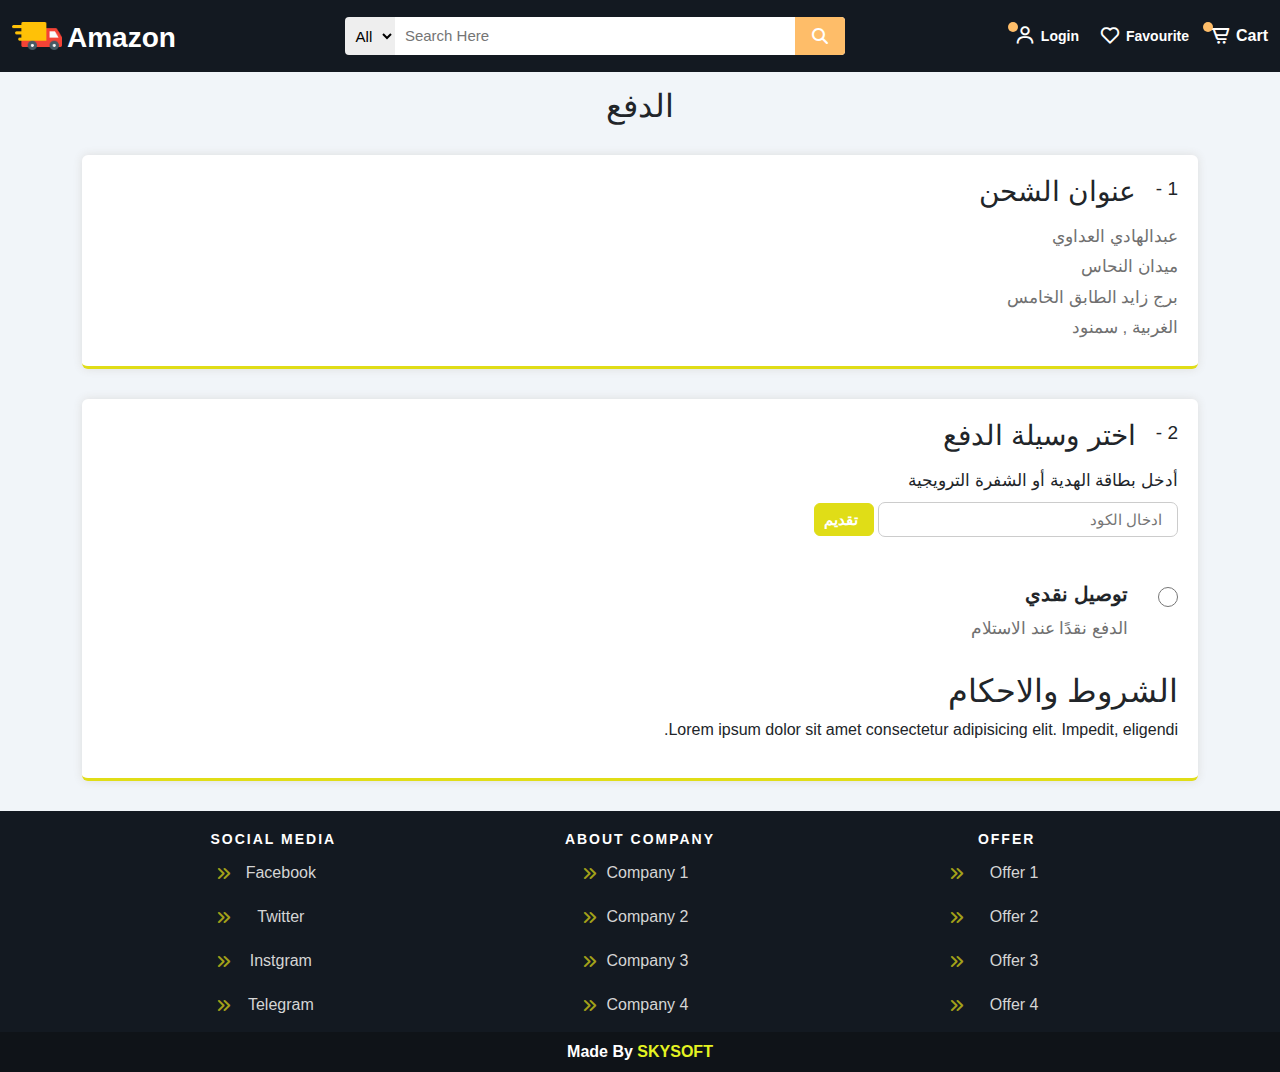
<file: html/checkout.html>
<!DOCTYPE html>
<html lang="en">

<head>
  <meta charset="UTF-8">
  <meta http-equiv="X-UA-Compatible" content="IE=edge">
  <meta name="viewport" content="width=device-width, initial-scale=1.0">
  <link rel="stylesheet" href="../CSS/bootstrap.min.css">
  <link rel="stylesheet" href="../CSS/all.min.css">
  <link href='https://unpkg.com/boxicons@2.1.4/css/boxicons.min.css' rel='stylesheet'>
  <link rel="stylesheet" href="../CSS/normalize.css">
  <link rel="stylesheet" href="../CSS/style.css">
  <link rel="stylesheet" href="../CSS/check.css">
  <title>CheckOut</title>
</head>

<body>



  <!-- =========================================== Header ========================= -->



  <div class="header sticky-top">
    <div class="container-fluid">
      <div class="header-area">
        <div class="logo">
          <a href="../index.html" class="brand">
            <img src="../image/amazon.png" alt="">
            <h3>Ama<span>zon</span></h3>
          </a>
        </div>
        <form action="#" class="d-none d-lg-flex">
          <select>
            <option value="All">All</option>
            <option value="All">All Dapartment</option>
            <option value="Art">Art & Crafts</option>
            <option value="Auto">Automotive</option>
            <option value="Baby">Baby</option>
            <option value="Beauty">Beauty</option>
            <option value="Books">Books</option>
            <option value="Deals">Deals</option>
            <option value="Computer">Computer</option>
            <option value="Girls">Girls Fashion</option>
          </select>
          <input type="text" placeholder="Search Here">
          <i class="fa-solid fa-magnifying-glass"></i>
        </form>
        <div class="users">
          <div class="box d-none d-lg-flex">
            <i class='bx bx-user'></i>
            <h5>Login</h5>
          </div>
          <div class="box d-none d-lg-flex">
            <i class='bx bx-heart'></i>
            <h5>Favourite</h5>
          </div>
          <div class="box">
            <i class='bx bx-cart-alt'></i>
            <a href="../html/cart.html">Cart</a>
          </div>
        </div>
      </div>
    </div>
  </div>




  <!-- =========================================== End Header ========================= -->

  <!-- =========================================== Start user-info ========================= -->
  <div class="user-top">
    <h2 class="main-title">الدفع</h2>
    <div class="container">
      <div class="content">
        <div class="row">
          <div class="col-12 col-md-6 col-lg-6">
            <div class="text-right">
              <span>1 - </span>
              <h3>عنوان الشحن
              </h3>
            </div>
            <ul class="information">
              <li>عبدالهادي العداوي</li>
              <li>ميدان النحاس</li>
              <li>برج زايد الطابق الخامس</li>
              <li>الغربية , سمنود</li>
            </ul>
          </div>
          </div>
        </div>
      </div>
    </div>
    <!-- =========================================== End user-info ========================= -->
    <!-- user body -->
    <div class="user-body">
      <div class="container">
        <div class="row">
          <div class="col-12 col-md-12 col-lg-12">
            <div class="collection-body">
              <div class="text-body">
                <span>2 - </span>
                <h3>اختر وسيلة الدفع
                </h3>
              </div>
              <div class="ways">
                <form action="">
                  <label>أدخل بطاقة الهدية أو الشفرة الترويجية
                  </label>
                  <div>
                    <input type="text" placeholder="ادخال الكود">
                    <input type="submit" value="تقديم">
                  </div>
                </form>
              </div>
              <div class="pay">
                <form action="">
                  <input type="radio" name="cash">
                </form>
                <div class="pay-text">
                  <h2>توصيل نقدي</h2>
                  <p>الدفع نقدًا عند الاستلام</p>
                </div>
              </div>
              <div class="rule-text">
                <h2>الشروط والاحكام</h2>
                <p>Lorem ipsum dolor sit amet consectetur adipisicing elit. Impedit, eligendi.</p>
              </div>
            </div>
          </div>
        </div>
      </div>
    </div>
    <!-- end  -->
    <!-- Start footer -->
    <div class="footer">
      <div class="container">
        <div class="row text-center">
          <div class="col-6 col-md-6 col-lg-4">
            <div class="box">
              <h2>Social Media</h2>
              <ul class="social">
                <li>
                  <i class="fa-solid fa-angles-right"></i>
                  <a href="#facebook">Facebook</a>
                </li>
                <li>
                  <i class="fa-solid fa-angles-right"></i>
                  <a href="#twitter">Twitter</a>
                </li>
                <li>
                  <i class="fa-solid fa-angles-right"></i>
                  <a href="#instgram">Instgram</a>
                </li>
                <li>
                  <i class="fa-solid fa-angles-right"></i>
                  <a href="#Telegram">Telegram</a>
                </li>
              </ul>
            </div>
          </div>
          <div class="col-6 col-md-6 col-lg-4">
            <div class="box">
              <h2>About Company</h2>
              <ul>
                <li>
                  <i class="fa-solid fa-angles-right"></i>
                  <a href="#here">Company 1</a>
                </li>
                <li>
                  <i class="fa-solid fa-angles-right"></i>
                  <a href="#here2">Company 2</a>
                </li>
                <li><i class="fa-solid fa-angles-right"></i>
                  <a href="#here3">Company 3</a>
                </li>
                <li><i class="fa-solid fa-angles-right"></i>
                  <a href="#here4">Company 4</a>
                </li>
              </ul>
            </div>
          </div>
          <div class="col-6 col-md-6 col-lg-4">
            <div class="box">
              <h2>Offer</h2>
              <ul>
                <li><i class="fa-solid fa-angles-right"></i>
                  <a href="#offer">Offer 1</a>
                </li>
                <li><i class="fa-solid fa-angles-right"></i>
                  <a href="#offer1">Offer 2</a>
                </li>
                <li><i class="fa-solid fa-angles-right"></i>
                  <a href="#offer2">Offer 3</a>
                </li>
                <li><i class="fa-solid fa-angles-right"></i>
                  <a href="#offer3">Offer 4</a>
                </li>
              </ul>
            </div>
          </div>
        </div>
      </div>
      <p class="copyright">Made By <span>Skysoft</span></p>
    </div>
    <!-- end footer -->

</body>




<script src="../js/jquery-3.6.1.min.js"></script>
<script src="../js/bootstrap.bundle.min.js"></script>

</html>
</file>
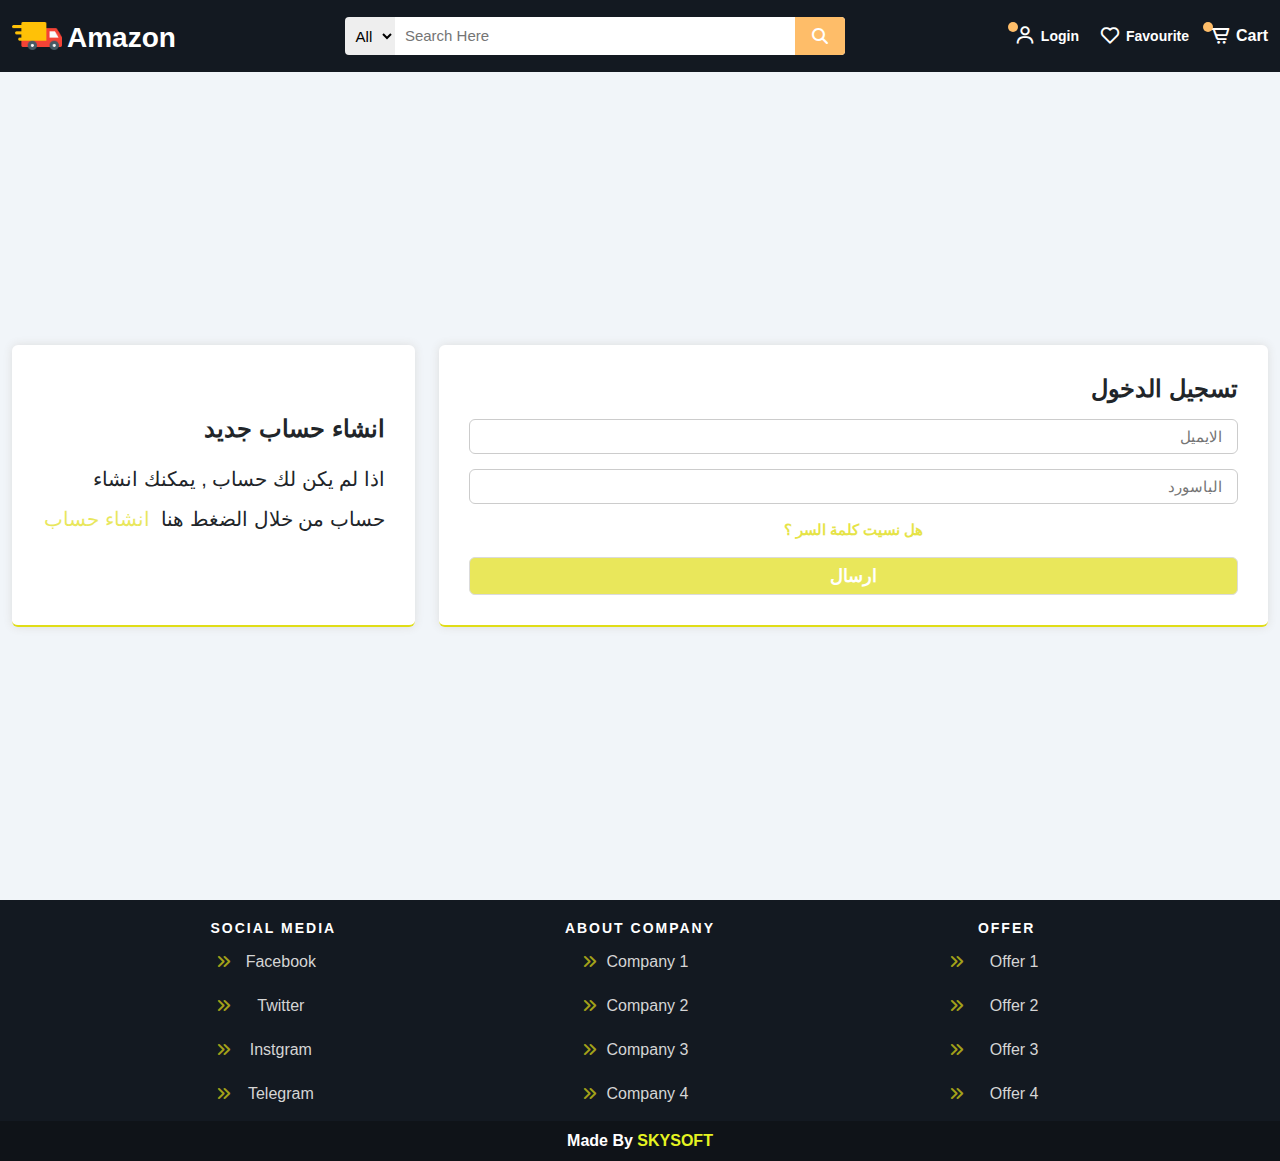
<file: html/login.html>
<!DOCTYPE html>
<html lang="en">

<head>
  <meta charset="UTF-8">
  <meta http-equiv="X-UA-Compatible" content="IE=edge">
  <meta name="viewport" content="width=device-width, initial-scale=1.0">
  <link rel="stylesheet" href="../CSS/bootstrap.min.css">
  <link rel="stylesheet" href="../CSS/all.min.css">
  <link href='https://unpkg.com/boxicons@2.1.4/css/boxicons.min.css' rel='stylesheet'>
  <link rel="stylesheet" href="../CSS/normalize.css">
  <link rel="stylesheet" href="../CSS/style.css">
  <link rel="stylesheet" href="../CSS/login.css">
  <title>Login</title>
</head>

<body>



  <!-- =========================================== Header ========================= -->



  <div class="header sticky-top">
    <div class="container-fluid">
      <div class="header-area">
        <div class="logo">
          <a href="../index.html" class="brand">
            <img src="../image/amazon.png" alt="">
            <h3>Ama<span>zon</span></h3>
          </a>
        </div>
        <form action="#" class="d-none d-lg-flex">
          <select>
            <option value="All">All</option>
            <option value="All">All Dapartment</option>
            <option value="Art">Art & Crafts</option>
            <option value="Auto">Automotive</option>
            <option value="Baby">Baby</option>
            <option value="Beauty">Beauty</option>
            <option value="Books">Books</option>
            <option value="Deals">Deals</option>
            <option value="Computer">Computer</option>
            <option value="Girls">Girls Fashion</option>
          </select>
          <input type="text" placeholder="Search Here">
          <i class="fa-solid fa-magnifying-glass"></i>
        </form>
        <div class="users">
          <div class="box d-none d-lg-flex">
            <i class='bx bx-user'></i>
            <h5>Login</h5>
          </div>
          <div class="box d-none d-lg-flex">
            <i class='bx bx-heart'></i>
            <h5>Favourite</h5>
          </div>
          <div class="box">
            <i class='bx bx-cart-alt'></i>
            <a href="../html/cart.html">Cart</a>
          </div>
        </div>
      </div>
    </div>
  </div>




  <!-- =========================================== End Header ========================= -->



  <!-- =========================================== Start Login ========================= -->
  <div class="collection-info">
    <div class="container-fluid">
      <div class="row">
        <div class="col-12 col-md-12 col-lg-8">
          <div class="myForm">
            <h2>تسجيل الدخول</h2>
            <form action="#">
              <input type="email" placeholder="الايميل" required>
              <input type="password" placeholder="الباسورد" required>
              <span> هل نسيت كلمة السر ؟</span>
              <input type="submit" value="ارسال">
            </form>
          </div>
        </div>
        <div class="col-12 col-md-12 col-lg-4">
          <div class="myForm">
            <h2>انشاء حساب جديد</h2>
            <p>اذا لم يكن لك حساب , يمكنك انشاء حساب من خلال الضغط هنا <a href="../html/register.html">انشاء حساب</a>
            </p>
          </div>
        </div>
      </div>
    </div>
  </div>
  <!-- =========================================== End Login ========================= -->

  <!-- Start footer -->
  <div class="footer">
    <!-- <p>Made By <span>SkySoft</span></p> -->
    <div class="container">
      <div class="row text-center">
        <div class="col-6 col-md-6 col-lg-4">
          <div class="box">
            <h2>Social Media</h2>
            <ul class="social">
              <li>
                <i class="fa-solid fa-angles-right"></i>
                <a href="#facebook">Facebook</a>
              </li>
              <li>
                <i class="fa-solid fa-angles-right"></i>
                <a href="#twitter">Twitter</a>
              </li>
              <li>
                <i class="fa-solid fa-angles-right"></i>
                <a href="#instgram">Instgram</a>
              </li>
              <li>
                <i class="fa-solid fa-angles-right"></i>
                <a href="#Telegram">Telegram</a>
              </li>
            </ul>
          </div>
        </div>
        <div class="col-6 col-md-6 col-lg-4">
          <div class="box">
            <h2>About Company</h2>
            <ul>
              <li>
                <i class="fa-solid fa-angles-right"></i>
                <a href="#here">Company 1</a>
              </li>
              <li>
                <i class="fa-solid fa-angles-right"></i>
                <a href="#here2">Company 2</a>
              </li>
              <li><i class="fa-solid fa-angles-right"></i>
                <a href="#here3">Company 3</a>
              </li>
              <li><i class="fa-solid fa-angles-right"></i>
                <a href="#here4">Company 4</a>
              </li>
            </ul>
          </div>
        </div>
        <div class="col-6 col-md-6 col-lg-4">
          <div class="box">
            <h2>Offer</h2>
            <ul>
              <li><i class="fa-solid fa-angles-right"></i>
                <a href="#offer">Offer 1</a>
              </li>
              <li><i class="fa-solid fa-angles-right"></i>
                <a href="#offer1">Offer 2</a>
              </li>
              <li><i class="fa-solid fa-angles-right"></i>
                <a href="#offer2">Offer 3</a>
              </li>
              <li><i class="fa-solid fa-angles-right"></i>
                <a href="#offer3">Offer 4</a>
              </li>
            </ul>
          </div>
        </div>
      </div>
    </div>
    <p class="copyright">Made By <span>Skysoft</span></p>
  </div>
  <!-- end footer -->

</body>




<script src="../js/jquery-3.6.1.min.js"></script>
<script src="../js/bootstrap.bundle.min.js"></script>

</html>
</file>
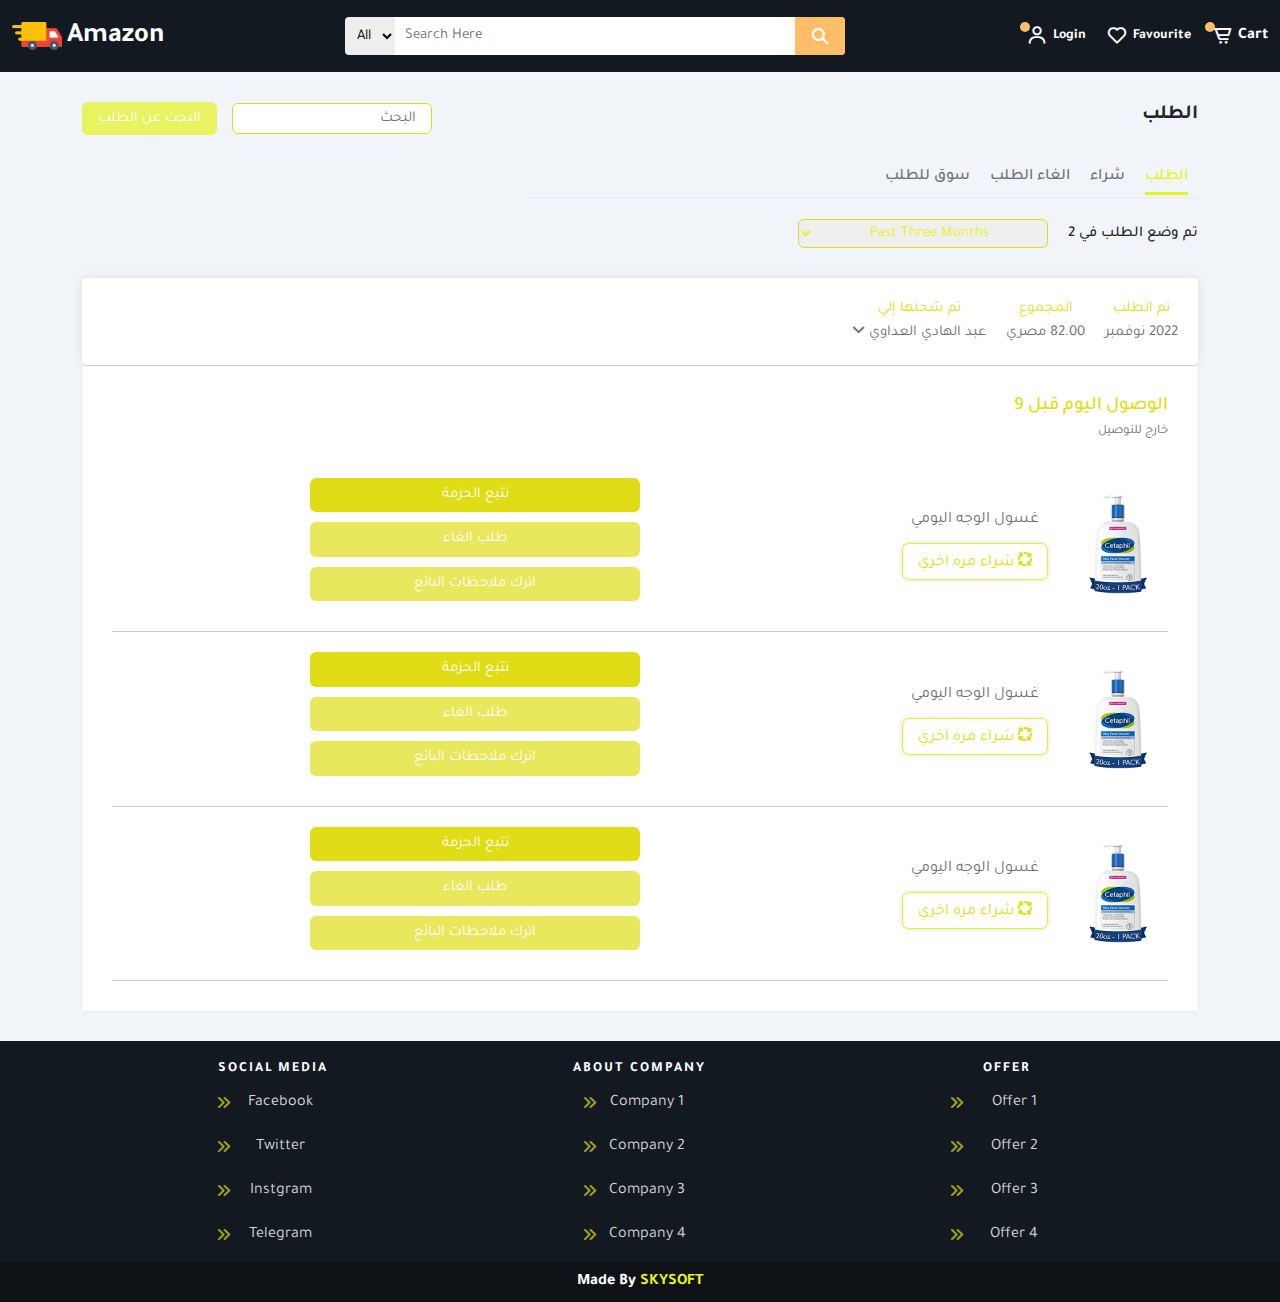
<file: html/order.html>
<!DOCTYPE html>
<html lang="en">

<head>
  <meta charset="UTF-8">
  <meta http-equiv="X-UA-Compatible" content="IE=edge">
  <meta name="viewport" content="width=device-width, initial-scale=1.0">
  <link rel="stylesheet" href="../CSS/bootstrap.min.css">
  <link rel="stylesheet" href="../CSS/all.min.css">
  <link href='https://unpkg.com/boxicons@2.1.4/css/boxicons.min.css' rel='stylesheet'>
  <link rel="stylesheet" href="../CSS/normalize.css">
  <link rel="stylesheet" href="../CSS/style.css">
  <link rel="stylesheet" href="../CSS/order.css">
  <link rel="preconnect" href="https://fonts.googleapis.com">
  <link rel="preconnect" href="https://fonts.gstatic.com" crossorigin>
  <link href="https://fonts.googleapis.com/css2?family=Tajawal:wght@200;300;400;500;700;800;900&display=swap"
    rel="stylesheet">
  <title>CheckOut</title>
</head>

<body>



  <!-- =========================================== Header ========================= -->



  <div class="header sticky-top">
    <div class="container-fluid">
      <div class="header-area">
        <div class="logo">
          <a href="../index.html" class="brand">
            <img src="../image/amazon.png" alt="">
            <h3>Ama<span>zon</span></h3>
          </a>
        </div>
        <form action="#" class="d-none d-lg-flex">
          <select>
            <option value="All">All</option>
            <option value="All">All Dapartment</option>
            <option value="Art">Art & Crafts</option>
            <option value="Auto">Automotive</option>
            <option value="Baby">Baby</option>
            <option value="Beauty">Beauty</option>
            <option value="Books">Books</option>
            <option value="Deals">Deals</option>
            <option value="Computer">Computer</option>
            <option value="Girls">Girls Fashion</option>
          </select>
          <input type="text" placeholder="Search Here">
          <i class="fa-solid fa-magnifying-glass"></i>
        </form>
        <div class="users">
          <div class="box d-none d-lg-flex">
            <i class='bx bx-user'></i>
            <h5>Login</h5>
          </div>
          <div class="box d-none d-lg-flex">
            <i class='bx bx-heart'></i>
            <h5>Favourite</h5>
          </div>
          <div class="box">
            <i class='bx bx-cart-alt'></i>
            <a href="../html/cart.html">Cart</a>
          </div>
        </div>
      </div>
    </div>
  </div>




  <!-- =========================================== End Header ========================= -->



  <!-- start ord-top -->
  <div class="ord-top">
    <div class="container">
      <div class="ord-info d-flex align-items-center justify-content-between">
        <h2>الطلب</h2>
        <form action="">
          <input type="text" placeholder="البحث">
          <input type="submit" value="البحث عن الطلب">
        </form>
      </div>
      <div class="orderlink">
        <ul>
          <li><a href="#ord1" class="active">الطلب</a></li>
          <li><a href="#ord2">شراء</a></li>
          <li><a href="#ord3">الغاء الطلب</a></li>
          <li><a href="#ord4">سوق للطلب</a></li>
        </ul>
      </div>
      <div class="ord-place">
        <span>تم وضع الطلب في 2</span>
        <select>
          <option value="Past Three Months">Past Three Months</option>
          <option value="2022">2022</option>
          <option value="2021">2021</option>
          <option value="2020">2020</option>
          <option value="2019">2019</option>
        </select>
      </div>
    </div>
  </div>
  <!-- End ord-top -->
  <!-- Start ord-container -->
  <div class="ord-container">
    <div class="container">
      <div class="ord-text-content">
        <div class="ord-text">
          <span>تم الطلب</span>
          <span>2022 نوفمبر </span>
        </div>
        <div class="ord-text">
          <span>المجموع</span>
          <span>82.00 مصري</span>
        </div>
        <div class="ord-text">
          <span>تم شحنها إلي</span>
          <span>
            عبد الهادي العداوي
            <i class="fa-solid fa-angle-down"></i>
          </span>
        </div>
      </div>
      <div class="ord-body">
        <div class="text">
          <h3>الوصول اليوم قبل 9</h3>
          <span>خارج للتوصيل</span>
        </div>
        <div class="box">
          <div class="content-box d-flex align-items-center">
            <div class="image">
              <img src="../image/order/ord.webp" alt="">
            </div>
            <div class="box-text">
              <span>غسول الوجه اليومي</span>
              <button class="but-it">
                <i class="fa-solid fa-arrows-spin"></i>
                شراء مره اخري
              </button>
            </div>
          </div>
          <div class="content-box">
            <ul class="buyfrom">
              <li><a href="#buy1" class="active">تتبع الحزمة</a></li>
              <li><a href="#buy2">طلب الغاء</a></li>
              <li><a href="#buy3">اترك ملاحظات البائع</a></li>
            </ul>
          </div>
        </div>
        <div class="box">
          <div class="content-box d-flex align-items-center">
            <div class="image">
              <img src="../image/order/ord.webp" alt="">
            </div>
            <div class="box-text">
              <span>غسول الوجه اليومي</span>
              <button class="but-it">
                <i class="fa-solid fa-arrows-spin"></i>
                شراء مره اخري
              </button>
            </div>
          </div>
          <div class="content-box">
            <ul class="buyfrom">
              <li><a href="#buy1" class="active">تتبع الحزمة</a></li>
              <li><a href="#buy2">طلب الغاء</a></li>
              <li><a href="#buy3">اترك ملاحظات البائع</a></li>
            </ul>
          </div>
        </div>
        <div class="box">
          <div class="content-box d-flex align-items-center">
            <div class="image">
              <img src="../image/order/ord.webp" alt="">
            </div>
            <div class="box-text">
              <span>غسول الوجه اليومي</span>
              <button class="but-it">
                <i class="fa-solid fa-arrows-spin"></i>
                شراء مره اخري
              </button>
            </div>
          </div>
          <div class="content-box">
            <ul class="buyfrom">
              <li><a href="#buy1" class="active">تتبع الحزمة</a></li>
              <li><a href="#buy2">طلب الغاء</a></li>
              <li><a href="#buy3">اترك ملاحظات البائع</a></li>
            </ul>
          </div>
        </div>
      </div>
    </div>
  </div>
  <!-- end ord-container -->

  <!-- Start footer -->
  <div class="footer">
    <div class="container">
      <div class="row text-center">
        <div class="col-6 col-md-6 col-lg-4">
          <div class="box">
            <h2>Social Media</h2>
            <ul class="social">
              <li>
                <i class="fa-solid fa-angles-right"></i>
                <a href="#facebook">Facebook</a>
              </li>
              <li>
                <i class="fa-solid fa-angles-right"></i>
                <a href="#twitter">Twitter</a>
              </li>
              <li>
                <i class="fa-solid fa-angles-right"></i>
                <a href="#instgram">Instgram</a>
              </li>
              <li>
                <i class="fa-solid fa-angles-right"></i>
                <a href="#Telegram">Telegram</a>
              </li>
            </ul>
          </div>
        </div>
        <div class="col-6 col-md-6 col-lg-4">
          <div class="box">
            <h2>About Company</h2>
            <ul>
              <li>
                <i class="fa-solid fa-angles-right"></i>
                <a href="#here">Company 1</a>
              </li>
              <li>
                <i class="fa-solid fa-angles-right"></i>
                <a href="#here2">Company 2</a>
              </li>
              <li><i class="fa-solid fa-angles-right"></i>
                <a href="#here3">Company 3</a>
              </li>
              <li><i class="fa-solid fa-angles-right"></i>
                <a href="#here4">Company 4</a>
              </li>
            </ul>
          </div>
        </div>
        <div class="col-6 col-md-6 col-lg-4">
          <div class="box">
            <h2>Offer</h2>
            <ul>
              <li><i class="fa-solid fa-angles-right"></i>
                <a href="#offer">Offer 1</a>
              </li>
              <li><i class="fa-solid fa-angles-right"></i>
                <a href="#offer1">Offer 2</a>
              </li>
              <li><i class="fa-solid fa-angles-right"></i>
                <a href="#offer2">Offer 3</a>
              </li>
              <li><i class="fa-solid fa-angles-right"></i>
                <a href="#offer3">Offer 4</a>
              </li>
            </ul>
          </div>
        </div>
      </div>
    </div>
    <p class="copyright">Made By <span>Skysoft</span></p>
  </div>
  <!-- end footer -->

  <script src="../js/jquery-3.6.1.min.js"></script>
  <script src="../js/bootstrap.bundle.min.js"></script>
  <script src="../js/main.js"></script>
</body>

</html>
</file>
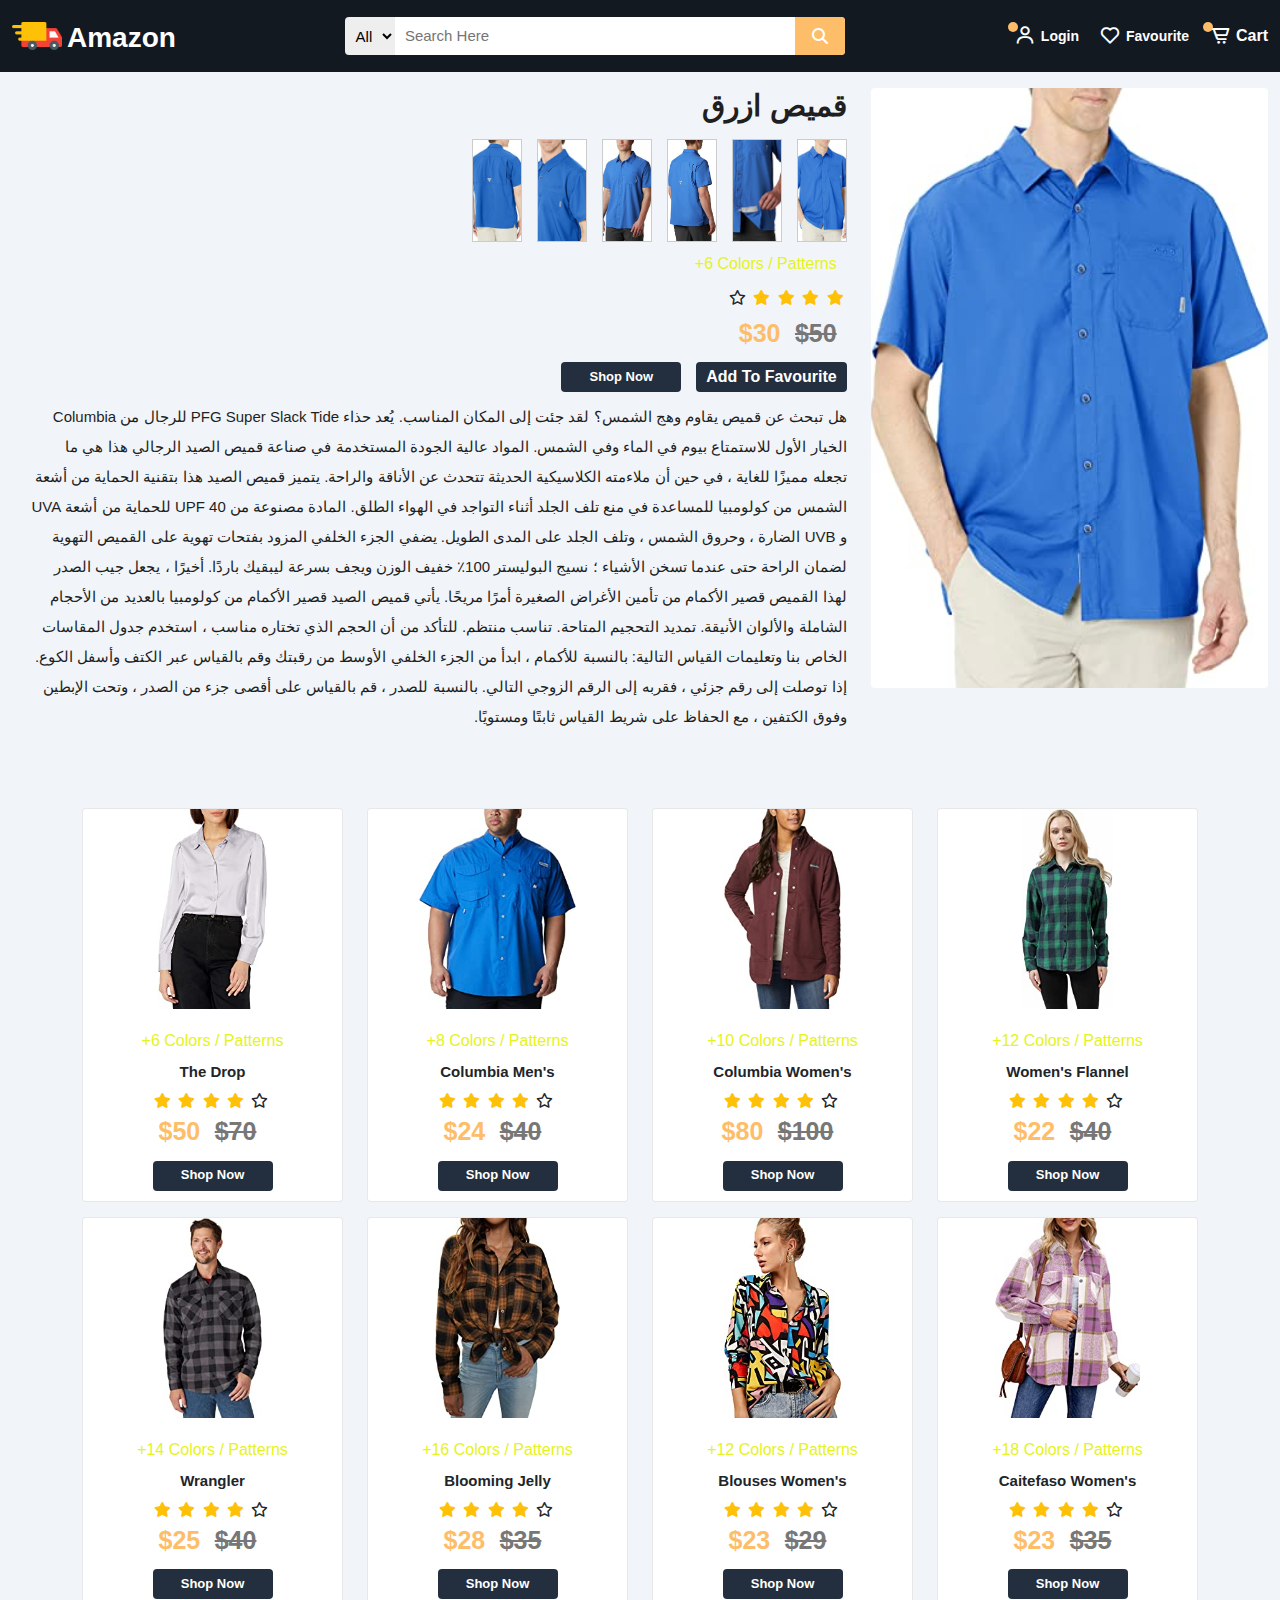
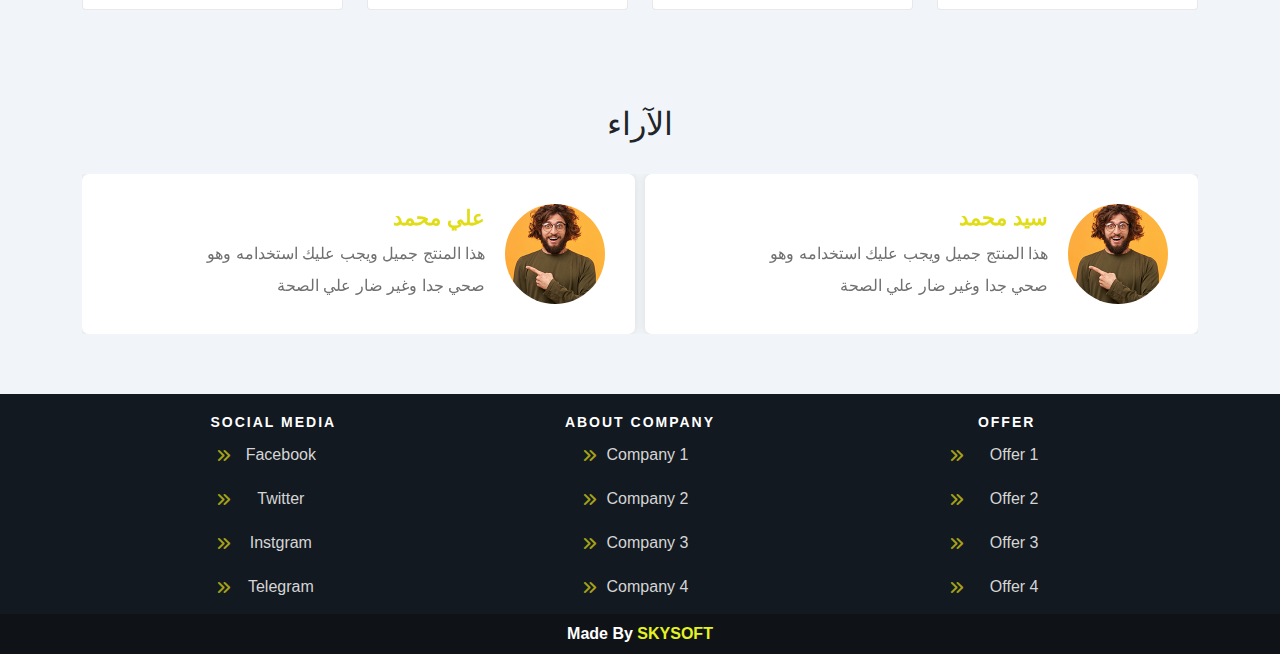
<file: html/products.html>
<!DOCTYPE html>
<html lang="en">

<head>
  <meta charset="UTF-8">
  <meta http-equiv="X-UA-Compatible" content="IE=edge">
  <meta name="viewport" content="width=device-width, initial-scale=1.0">
  <link rel="stylesheet" href="../CSS/bootstrap.min.css">
  <link rel="stylesheet" href="../CSS/all.min.css">
  <link href='https://unpkg.com/boxicons@2.1.4/css/boxicons.min.css' rel='stylesheet'>
  <link rel="stylesheet" href="../CSS/owl.carousel.min.css">
  <link rel="stylesheet" href="../CSS/owl.theme.default.min.css">
  <link rel="stylesheet" href="../CSS/normalize.css">
  <link rel="stylesheet" href="../CSS/products.css">
  <link rel="stylesheet" href="../CSS/style.css">
  <title>Products</title>
</head>

<body>



  <!-- =========================================== Header ========================= -->



  <div class="header sticky-top">
    <div class="container-fluid">
      <div class="header-area">
        <i class='bx bx-menu d-lg-none d-sm-flex' id="toggle"></i>
        <div class="logo">
          <a href="../index.html" class="brand">
            <img src="../image/amazon.png" alt="">
            <h3>Ama<span>zon</span></h3>
          </a>
        </div>
        <form action="#" class="d-none d-lg-flex">
          <select>
            <option value="All">All</option>
            <option value="All">All Dapartment</option>
            <option value="Art">Art & Crafts</option>
            <option value="Auto">Automotive</option>
            <option value="Baby">Baby</option>
            <option value="Beauty">Beauty</option>
            <option value="Books">Books</option>
            <option value="Deals">Deals</option>
            <option value="Computer">Computer</option>
            <option value="Girls">Girls Fashion</option>
          </select>
          <input type="text" placeholder="Search Here">
          <i class="fa-solid fa-magnifying-glass"></i>
        </form>
        <div class="users">
          <div class="box d-none d-lg-flex">
            <i class='bx bx-user'></i>
            <h5>Login</h5>
          </div>
          <div class="box d-none d-lg-flex">
            <i class='bx bx-heart'></i>
            <h5>Favourite</h5>
          </div>
          <div class="box">
            <i class='bx bx-cart-alt'></i>
            <a href="../html/cart.html">Cart</a>
          </div>
        </div>
      </div>
    </div>
  </div>




  <!-- =========================================== End Header ========================= -->



  <!-- ============================================== Start Content ====================== -->
  <div class="content mt-3 ms-3">
    <div class="container-fluid">
      <div class="row">
        <div class="col-12 col-md-12 col-lg-8 first">
          <h4 class="arabic-title text-right">قميص ازرق</h4>
          <div class="box">
            <div class="image">
              <img src="../image/products/prod-1.jpg" alt="">
              <img src="../image/products/prod-2.jpg" alt="">
              <img src="../image/products/prod-3.jpg" alt="">
              <img src="../image/products/prod-4.jpg" alt="">
              <img src="../image/products/prod-5.jpg" alt="">
              <img src="../image/products/prod-6.jpg" alt="">
            </div>
            <div class="text">
              <span class="count text-right">+6 Colors / Patterns</span>
              <div class="stars text-right">
                <i class="fa-solid fa-star filed"></i>
                <i class="fa-solid fa-star filed"></i>
                <i class="fa-solid fa-star filed"></i>
                <i class="fa-solid fa-star filed"></i>
                <i class="fa-regular fa-star"></i>
              </div>
              <div class="discount text-right">
                <span class="price text-right">$30</span>
                <span><del>$50</del></span>
              </div>
              <div class="mybutton">
                <button class="btn-main">Shop Now</button>
                <button class="btn-second">Add To Favourite</button>
              </div>
              <p class="description-ar text-right">
                هل تبحث عن قميص يقاوم وهج الشمس؟ لقد جئت إلى المكان المناسب. يُعد حذاء PFG Super Slack Tide للرجال من
                Columbia الخيار
                الأول للاستمتاع بيوم في الماء وفي الشمس. المواد عالية الجودة المستخدمة في صناعة قميص الصيد الرجالي هذا
                هي ما تجعله
                مميزًا للغاية ، في حين أن ملاءمته الكلاسيكية الحديثة تتحدث عن الأناقة والراحة. يتميز قميص الصيد هذا
                بتقنية الحماية من
                أشعة الشمس من كولومبيا للمساعدة في منع تلف الجلد أثناء التواجد في الهواء الطلق. المادة مصنوعة من UPF 40
                للحماية من أشعة
                UVA و UVB الضارة ، وحروق الشمس ، وتلف الجلد على المدى الطويل. يضفي الجزء الخلفي المزود بفتحات تهوية على
                القميص التهوية
                لضمان الراحة حتى عندما تسخن الأشياء ؛ نسيج البوليستر 100٪ خفيف الوزن ويجف بسرعة ليبقيك باردًا. أخيرًا ،
                يجعل جيب الصدر
                لهذا القميص قصير الأكمام من تأمين الأغراض الصغيرة أمرًا مريحًا. يأتي قميص الصيد قصير الأكمام من كولومبيا
                بالعديد من
                الأحجام الشاملة والألوان الأنيقة. تمديد التحجيم المتاحة. تناسب منتظم. للتأكد من أن الحجم الذي تختاره
                مناسب ، استخدم جدول
                المقاسات الخاص بنا وتعليمات القياس التالية: بالنسبة للأكمام ، ابدأ من الجزء الخلفي الأوسط من رقبتك وقم
                بالقياس عبر الكتف
                وأسفل الكوع. إذا توصلت إلى رقم جزئي ، فقربه إلى الرقم الزوجي التالي. بالنسبة للصدر ، قم بالقياس على أقصى
                جزء من الصدر ،
                وتحت الإبطين وفوق الكتفين ، مع الحفاظ على شريط القياس ثابتًا ومستويًا.
              </p>
            </div>
          </div>
        </div>
        <div class="col-12 col-md-12 col-lg-4">
          <div class="box">
            <div class="image">
              <img class="img" src="../image/products/background.jpg" alt="">
            </div>
          </div>
        </div>
      </div>
    </div>
  </div>
  <!-- ============================================== End Content ======================== -->

  <!-- Start Products -->
  <div class="products">
    <div class="container">
      <div class="row">
        <div class="col-6 col-md-6 col-lg-3">
          <div class="box">
            <div class="image"><img src="../image/main product/prod-1.jpg" alt=""></div>
            <div class="text text-center">
              <span class="count">+6 Colors / Patterns</span>
              <h4>The Drop</h4>
              <div class="stars">
                <i class="fa-solid fa-star filed"></i>
                <i class="fa-solid fa-star filed"></i>
                <i class="fa-solid fa-star filed"></i>
                <i class="fa-solid fa-star filed"></i>
                <i class="fa-regular fa-star"></i>
                <div class="discount">
                  <span class="price">$50</span>
                  <span><del>$70</del></span>
                </div>
                <button class="btn-main">Shop Now</button>
              </div>
            </div>
          </div>
        </div>
        <div class="col-6 col-md-6 col-lg-3">
          <div class="box">
            <div class="image"><img src="../image/main product/prod-2.jpg" alt=""></div>
            <div class="text text-center">
              <span class="count">+8 Colors / Patterns</span>
              <h4>Columbia Men's</h4>
              <div class="stars">
                <i class="fa-solid fa-star filed"></i>
                <i class="fa-solid fa-star filed"></i>
                <i class="fa-solid fa-star filed"></i>
                <i class="fa-solid fa-star filed"></i>
                <i class="fa-regular fa-star"></i>
                <div class="discount">
                  <span class="price">$24</span>
                  <span><del>$40</del></span>
                </div>
                <button class="btn-main">Shop Now</button>
              </div>
            </div>
          </div>
        </div>
        <div class="col-6 col-md-6 col-lg-3">
          <div class="box">
            <div class="image"><img src="../image/main product/prod-3.jpg" alt=""></div>
            <div class="text text-center">
              <span class="count">+10 Colors / Patterns</span>
              <h4>Columbia Women's</h4>
              <div class="stars">
                <i class="fa-solid fa-star filed"></i>
                <i class="fa-solid fa-star filed"></i>
                <i class="fa-solid fa-star filed"></i>
                <i class="fa-solid fa-star filed"></i>
                <i class="fa-regular fa-star"></i>
                <div class="discount">
                  <span class="price">$80</span>
                  <span><del>$100</del></span>
                </div>
                <button class="btn-main">Shop Now</button>
              </div>
            </div>
          </div>
        </div>
        <div class="col-6 col-md-6 col-lg-3">
          <div class="box">
            <div class="image"><img src="../image/main product/prod-4.jpg" alt=""></div>
            <div class="text text-center">
              <span class="count">+12 Colors / Patterns</span>
              <h4>Women's Flannel</h4>
              <div class="stars">
                <i class="fa-solid fa-star filed"></i>
                <i class="fa-solid fa-star filed"></i>
                <i class="fa-solid fa-star filed"></i>
                <i class="fa-solid fa-star filed"></i>
                <i class="fa-regular fa-star"></i>
                <div class="discount">
                  <span class="price">$22</span>
                  <span><del>$40</del></span>
                </div>
                <button class="btn-main">Shop Now</button>
              </div>
            </div>
          </div>
        </div>
        <div class="col-6 col-md-6 col-lg-3">
          <div class="box">
            <div class="image"><img src="../image/main product/prod-5.jpg" alt=""></div>
            <div class="text text-center">
              <span class="count">+14 Colors / Patterns</span>
              <h4>Wrangler</h4>
              <div class="stars">
                <i class="fa-solid fa-star filed"></i>
                <i class="fa-solid fa-star filed"></i>
                <i class="fa-solid fa-star filed"></i>
                <i class="fa-solid fa-star filed"></i>
                <i class="fa-regular fa-star"></i>
                <div class="discount">
                  <span class="price">$25</span>
                  <span><del>$40</del></span>
                </div>
                <button class="btn-main">Shop Now</button>
              </div>
            </div>
          </div>
        </div>
        <div class="col-6 col-md-6 col-lg-3">
          <div class="box">
            <div class="image"><img src="../image/main product/prod-6.jpg" alt=""></div>
            <div class="text text-center">
              <span class="count">+16 Colors / Patterns</span>
              <h4>Blooming Jelly</h4>
              <div class="stars">
                <i class="fa-solid fa-star filed"></i>
                <i class="fa-solid fa-star filed"></i>
                <i class="fa-solid fa-star filed"></i>
                <i class="fa-solid fa-star filed"></i>
                <i class="fa-regular fa-star"></i>
                <div class="discount">
                  <span class="price">$28</span>
                  <span><del>$35</del></span>
                </div>
                <button class="btn-main">Shop Now</button>
              </div>
            </div>
          </div>
        </div>
        <div class="col-6 col-md-6 col-lg-3">
          <div class="box">
            <div class="image"><img src="../image/main product/prod-7.jpg" alt=""></div>
            <div class="text text-center">
              <span class="count">+12 Colors / Patterns</span>
              <h4>Blouses Women's</h4>
              <div class="stars">
                <i class="fa-solid fa-star filed"></i>
                <i class="fa-solid fa-star filed"></i>
                <i class="fa-solid fa-star filed"></i>
                <i class="fa-solid fa-star filed"></i>
                <i class="fa-regular fa-star"></i>
                <div class="discount">
                  <span class="price">$23</span>
                  <span><del>$29</del></span>
                </div>
                <button class="btn-main">Shop Now</button>
              </div>
            </div>
          </div>
        </div>
        <div class="col-6 col-md-6 col-lg-3">
          <div class="box">
            <div class="image"><img src="../image/main product/prod-8.jpg" alt=""></div>
            <div class="text text-center">
              <span class="count">+18 Colors / Patterns</span>
              <h4>Caitefaso Women's</h4>
              <div class="stars">
                <i class="fa-solid fa-star filed"></i>
                <i class="fa-solid fa-star filed"></i>
                <i class="fa-solid fa-star filed"></i>
                <i class="fa-solid fa-star filed"></i>
                <i class="fa-regular fa-star"></i>
                <div class="discount">
                  <span class="price">$23</span>
                  <span><del>$35</del></span>
                </div>
                <button class="btn-main">Shop Now</button>
              </div>
            </div>
          </div>
        </div>
      </div>
    </div>
  </div>
  <!-- End Products -->


  <!-- Start Pro-review -->
  <div class="pro-review">
    <div class="container">
      <h2 class="main-title">الآراء</h2>
      <div class="content">
        <div class="owl-carousel owl-theme">
          <div class="box item">
            <div class="image">
              <img src="../image/user/user.jpg" alt="">
            </div>
            <div class="text">
              <h3>علي محمد</h3>
              <p>هذا المنتج جميل ويجب عليك استخدامه وهو صحي جدا وغير ضار علي الصحة</p>
            </div>
          </div>
          <div class="box item">
            <div class="image">
              <img src="../image/user/user.jpg" alt="">
            </div>
            <div class="text">
              <h3>سيد محمد</h3>
              <p>هذا المنتج جميل ويجب عليك استخدامه وهو صحي جدا وغير ضار علي الصحة</p>
            </div>
          </div>
        </div>
      </div>
    </div>
  </div>
  <!-- End pro-review -->

  <!-- Start footer -->
  <div class="footer">
    <!-- <p>Made By <span>SkySoft</span></p> -->
    <div class="container">
      <div class="row text-center">
        <div class="col-6 col-md-6 col-lg-4">
          <div class="box">
            <h2>Social Media</h2>
            <ul class="social">
              <li>
                <i class="fa-solid fa-angles-right"></i>
                <a href="#facebook">Facebook</a>
              </li>
              <li>
                <i class="fa-solid fa-angles-right"></i>
                <a href="#twitter">Twitter</a>
              </li>
              <li>
                <i class="fa-solid fa-angles-right"></i>
                <a href="#instgram">Instgram</a>
              </li>
              <li>
                <i class="fa-solid fa-angles-right"></i>
                <a href="#Telegram">Telegram</a>
              </li>
            </ul>
          </div>
        </div>
        <div class="col-6 col-md-6 col-lg-4">
          <div class="box">
            <h2>About Company</h2>
            <ul>
              <li>
                <i class="fa-solid fa-angles-right"></i>
                <a href="#here">Company 1</a>
              </li>
              <li>
                <i class="fa-solid fa-angles-right"></i>
                <a href="#here2">Company 2</a>
              </li>
              <li><i class="fa-solid fa-angles-right"></i>
                <a href="#here3">Company 3</a>
              </li>
              <li><i class="fa-solid fa-angles-right"></i>
                <a href="#here4">Company 4</a>
              </li>
            </ul>
          </div>
        </div>
        <div class="col-6 col-md-6 col-lg-4">
          <div class="box">
            <h2>Offer</h2>
            <ul>
              <li><i class="fa-solid fa-angles-right"></i>
                <a href="#offer">Offer 1</a>
              </li>
              <li><i class="fa-solid fa-angles-right"></i>
                <a href="#offer1">Offer 2</a>
              </li>
              <li><i class="fa-solid fa-angles-right"></i>
                <a href="#offer2">Offer 3</a>
              </li>
              <li><i class="fa-solid fa-angles-right"></i>
                <a href="#offer3">Offer 4</a>
              </li>
            </ul>
          </div>
        </div>
      </div>
    </div>
    <p class="copyright">Made By <span>Skysoft</span></p>
  </div>
  <!-- end footer -->


  <script src="../js/bootstrap.bundle.min.js"></script>
  <script src="../js/jquery-3.6.1.min.js"></script>
  <script src="../js/owl.carousel.min.js"></script>
  <script>
    $(document).ready(function () {
      $(".owl-carousel").owlCarousel();
    });
    var owl = $('.pro-review .owl-carousel');
    owl.owlCarousel({
      loop: true,
      margin: 10,
      responsiveClass: true,
      responsive: {
        0: {
          items: 1,
          nav: true
        },
        600: {
          items: 1,
          nav: false
        },
        900: {
          items: 2,
          nav: false
        },
        1000: {
          items: 2,
          nav: true,
          loop: true,
        },
        1300: {
          items: 2,
          nav: true,
          loop: true,
        },
      }
    })
  </script>
  <script src="../js/main.js"></script>
</body>

</html>
</file>
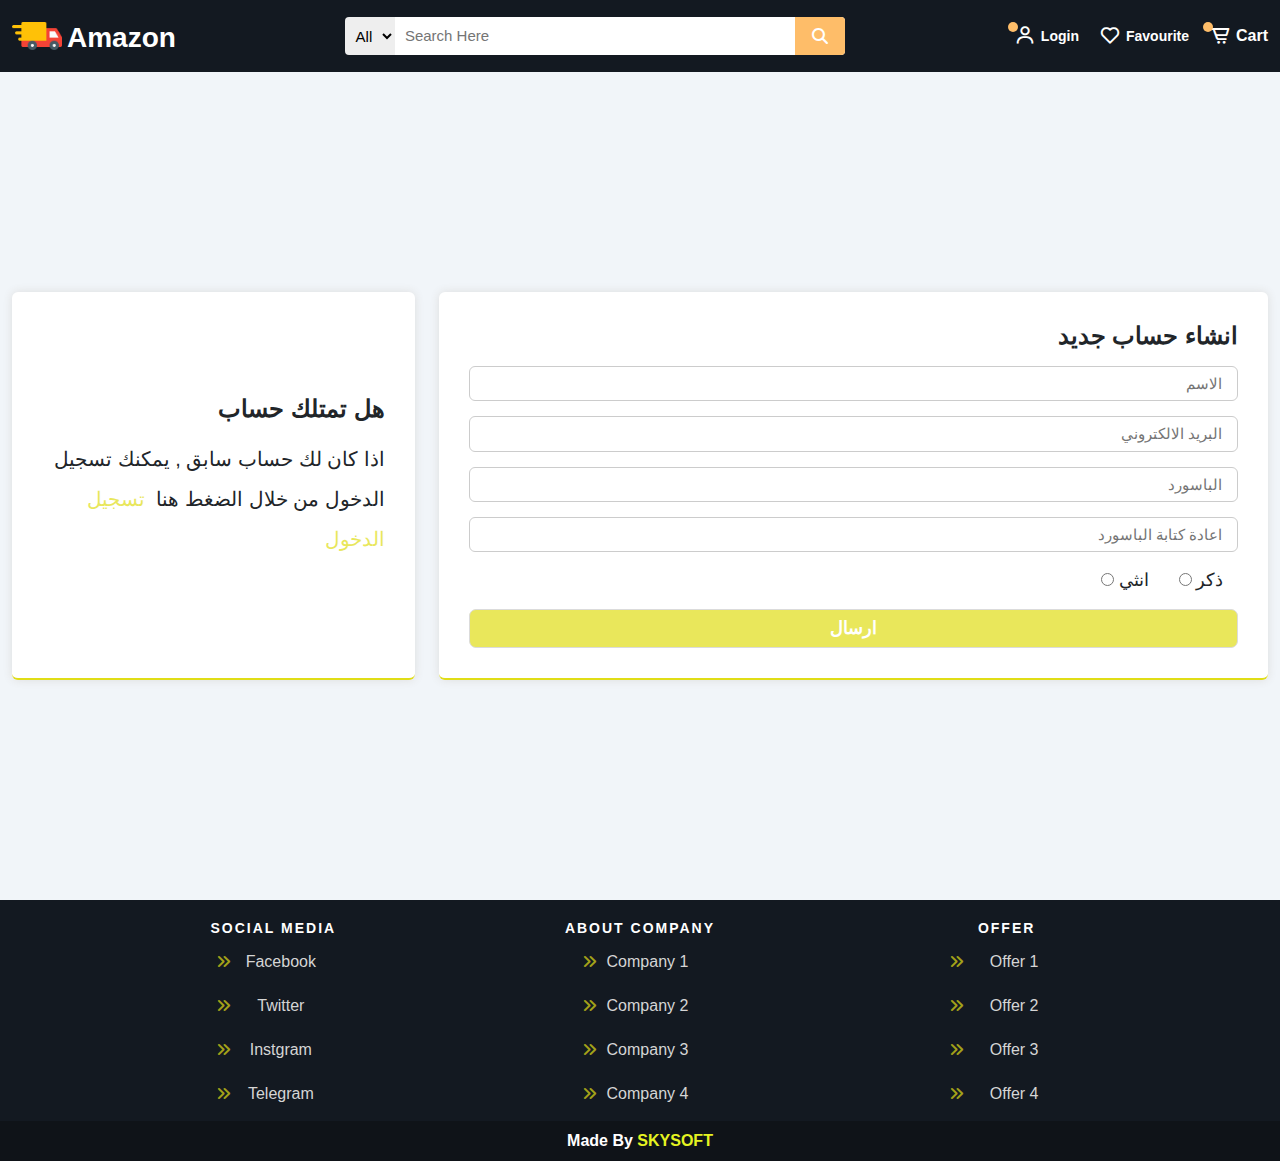
<file: html/register.html>
<!DOCTYPE html>
<html lang="en">

<head>
  <meta charset="UTF-8">
  <meta http-equiv="X-UA-Compatible" content="IE=edge">
  <meta name="viewport" content="width=device-width, initial-scale=1.0">
  <link rel="stylesheet" href="../CSS/bootstrap.min.css">
  <link rel="stylesheet" href="../CSS/all.min.css">
  <link href='https://unpkg.com/boxicons@2.1.4/css/boxicons.min.css' rel='stylesheet'>
  <link rel="stylesheet" href="../CSS/normalize.css">
  <link rel="stylesheet" href="../CSS/style.css">
  <link rel="stylesheet" href="../CSS/register.css">
  <title>Register</title>
</head>

<body>



  <!-- =========================================== Header ========================= -->



  <div class="header sticky-top">
    <div class="container-fluid">
      <div class="header-area">
        <div class="logo">
          <a href="../index.html" class="brand">
            <img src="../image/amazon.png" alt="">
            <h3>Ama<span>zon</span></h3>
          </a>
        </div>
        <form action="#" class="d-none d-lg-flex">
          <select>
            <option value="All">All</option>
            <option value="All">All Dapartment</option>
            <option value="Art">Art & Crafts</option>
            <option value="Auto">Automotive</option>
            <option value="Baby">Baby</option>
            <option value="Beauty">Beauty</option>
            <option value="Books">Books</option>
            <option value="Deals">Deals</option>
            <option value="Computer">Computer</option>
            <option value="Girls">Girls Fashion</option>
          </select>
          <input type="text" placeholder="Search Here">
          <i class="fa-solid fa-magnifying-glass"></i>
        </form>
        <div class="users">
          <div class="box d-none d-lg-flex">
            <i class='bx bx-user'></i>
            <h5>Login</h5>
          </div>
          <div class="box d-none d-lg-flex">
            <i class='bx bx-heart'></i>
            <h5>Favourite</h5>
          </div>
          <div class="box">
            <i class='bx bx-cart-alt'></i>
            <a href="../html/cart.html">Cart</a>
          </div>
        </div>
      </div>
    </div>
  </div>




  <!-- =========================================== End Header ========================= -->



  <!-- =========================================== Start Register ========================= -->

  <div class="collection-reg">
    <div class="container-fluid">
      <div class="row">
        <div class="col-12 col-md-12 col-lg-8">
          <div class="myReg">
            <h2>انشاء حساب جديد</h2>
            <form action="#">
              <input type="text" class="input" placeholder="الاسم">
              <input type="email" class="input" placeholder="البريد الالكتروني">
              <input type="password" class="input" placeholder="الباسورد">
              <input type="password" class="input" placeholder="اعادة كتابة الباسورد">
              <div class="gender">
                <div>
                  <span>ذكر</span>
                  <input type="radio" name="gender" value="male">
                </div>
                <div>
                  <span>انثي</span>
                  <input type="radio" name="gender" value="female">
                </div>
              </div>
              <input type="submit" value="ارسال">
            </form>
          </div>
        </div>
        <div class="col-12 col-md-12 col-lg-4">
          <div class="myReg">
            <h2>هل تمتلك حساب</h2>
            <p>اذا كان لك حساب سابق , يمكنك تسجيل الدخول من خلال الضغط هنا <a href="../html/login.html">تسجيل الدخول</a>
            </p>
          </div>
        </div>
      </div>
    </div>
  </div>

  <!-- =========================================== End Register ========================= -->

  <!-- Start footer -->
  <div class="footer">
    <!-- <p>Made By <span>SkySoft</span></p> -->
    <div class="container">
      <div class="row text-center">
        <div class="col-6 col-md-6 col-lg-4">
          <div class="box">
            <h2>Social Media</h2>
            <ul class="social">
              <li>
                <i class="fa-solid fa-angles-right"></i>
                <a href="#facebook">Facebook</a>
              </li>
              <li>
                <i class="fa-solid fa-angles-right"></i>
                <a href="#twitter">Twitter</a>
              </li>
              <li>
                <i class="fa-solid fa-angles-right"></i>
                <a href="#instgram">Instgram</a>
              </li>
              <li>
                <i class="fa-solid fa-angles-right"></i>
                <a href="#Telegram">Telegram</a>
              </li>
            </ul>
          </div>
        </div>
        <div class="col-6 col-md-6 col-lg-4">
          <div class="box">
            <h2>About Company</h2>
            <ul>
              <li>
                <i class="fa-solid fa-angles-right"></i>
                <a href="#here">Company 1</a>
              </li>
              <li>
                <i class="fa-solid fa-angles-right"></i>
                <a href="#here2">Company 2</a>
              </li>
              <li><i class="fa-solid fa-angles-right"></i>
                <a href="#here3">Company 3</a>
              </li>
              <li><i class="fa-solid fa-angles-right"></i>
                <a href="#here4">Company 4</a>
              </li>
            </ul>
          </div>
        </div>
        <div class="col-6 col-md-6 col-lg-4">
          <div class="box">
            <h2>Offer</h2>
            <ul>
              <li><i class="fa-solid fa-angles-right"></i>
                <a href="#offer">Offer 1</a>
              </li>
              <li><i class="fa-solid fa-angles-right"></i>
                <a href="#offer1">Offer 2</a>
              </li>
              <li><i class="fa-solid fa-angles-right"></i>
                <a href="#offer2">Offer 3</a>
              </li>
              <li><i class="fa-solid fa-angles-right"></i>
                <a href="#offer3">Offer 4</a>
              </li>
            </ul>
          </div>
        </div>
      </div>
    </div>
    <p class="copyright">Made By <span>Skysoft</span></p>
  </div>
  <!-- end footer -->

</body>




<script src="../js/jquery-3.6.1.min.js"></script>
<script src="../js/bootstrap.bundle.min.js"></script>

</html>
</file>
<file: CSS/style.css>
* {
  padding: 0;
  margin: 0;
  list-style: none;
  box-sizing: border-box;
}

:root {
  --main-color: #e5f321;
  --alt-color: #e0dd17;
}

body {
  font-family: 'Tajawal', sans-serif;
  background-color: #f1f5f9;
}

/* Start Header */
/* Start Login */
.login {
  background-color: #232f3e;
  padding: 7px 0;
}

.login .user {
  display: flex;
  align-items: center;
  justify-content: flex-end;
}

.login .user .box {
  transition: 0.5s ease;
}

.login .user .box a:hover {
  color: var(--main-color);
}

.login .user .box:first-child {
  margin-right: 25px;
}

.login .user .box a {
  text-decoration: none;
  color: #fff;
  transition: 0.5s ease-in;
}

.login .user .box a i {
  font-size: 12px;
  font-weight: bold;
}

.login .user .box a span {
  font-size: 11px;
  margin-left: 2px;
  font-weight: 500;
}

/* End Login */
/* Start Myuser */
.myuser {
  position: fixed;
  top: 0;
  left: 0;
  z-index: 9999;
  background-color: #00000096;
  width: 100%;
  height: 100%;
  display: flex;
  align-items: center;
  justify-content: center;
  transform: translateY(-100%);
  transition: .5s;
}

.myuser.pointer {
  opacity: 0 !important;
  pointer-events: none !important;
}

.myuser.show-user {
  transform: translateY(0) !important;
}

.myuser-srv {
  text-align: center;
  margin: 0 auto;
  padding: 30px;
  background-color: #232f3e;
  min-height: 350px;
  width: 500px;
  border-radius: 30px;
}

@media(max-width:767px) {
  .myuser-srv {
    width: 350px;
  }

  .myuser-srv .myclass {
    width: 130px !important;
  }

  .myuser-srv .myclass2 {
    width: 130px !important;
  }

  #exit {
    top: 36% !important;
  }
}

.myuser-srv .image img {
  width: 100px;
}

.myuser-srv .text h2 {
  color: #fff;
  margin: 15px 0;
  font-weight: bold;
  text-transform: uppercase;
}

.myuser-srv form {
  display: flex;
  align-items: center;
  justify-content: center;
  flex-direction: column;
  gap: 20px;
}

.myuser-srv form input[type="text"] {
  width: 60%;
  padding: 8px 15px;
  border: 1px solid #ccc;
  border-radius: 4px;
  outline: none;
  caret-color: var(--main-color);
  background-color: transparent;
  color: #fff;
  font-size: 15px;
}

.myuser-srv form input[type="password"] {
  width: 60%;
  padding: 8px 15px;
  border: 1px solid #ccc;
  border-radius: 4px;
  outline: none;
  caret-color: var(--main-color);
  background-color: transparent;
  color: #fff;
  font-size: 15px;
}

.myuser-srv a {
  text-decoration: none;
  transition: 0.5s ease;
}

.myuser-srv .myclass {
  width: 150px;
  background: var(--main-color);
  color: #fff;
  height: 35px;
  display: flex;
  align-items: center;
  justify-content: center;
  border-radius: 20px;
  font-size: 18px;
  font-weight: bold;
  transition: 0.5s ease;
}

.myuser-srv .myclass:hover {
  background-color: var(--alt-color);
}

#exit {
  position: absolute;
  font-size: 30px;
  color: #f45;
  top: 35%;
  right: 20%;
  z-index: 999;
  opacity: 0.6;
  transform: translate(131%, -329%);
  cursor: pointer;
  transition: 0.5s;
}

@media(max-width:767px) {
  #exit {
    right: 18%;
  }
}

@media(min-width:768px) and (max-width:992px) {
  #exit {
    right: 28%;
  }
}

@media(min-width:1000px) and (max-width:1115px) {
  #exit {
    right: 30%;
  }
}

@media(min-width:1116px) {
  #exit {
    right: 35%;
  }
}

#exit:hover {
  opacity: 1;
}

/* Exit 2 */
#exit2 {
  position: absolute;
  font-size: 30px;
  color: #f45;
  top: 35%;
  right: 20%;
  z-index: 999;
  opacity: 0.6;
  transform: translate(131%, -329%);
  cursor: pointer;
  transition: 0.5s;
}

@media(max-width:767px) {
  #exit2 {
    right: 16%;
  }
}

@media(min-width:768px) and (max-width:992px) {
  #exit2 {
    right: 26%;
    top: 38%;
  }
}

@media(min-width:1000px) and (max-width:1115px) {
  #exit2 {
    right: 30%;
    top: 38%;
  }
}

@media(min-width:1116px) {
  #exit2 {
    right: 35%;
    top: 39%;
  }
}

#exit2:hover {
  opacity: 1;
}

/* End Exit 2 */

.myuser-srv .sign-info {
  display: flex;
  align-items: center;
  gap: 15px;
}

.myuser-srv .sign-info .myclass2 {
  width: 150px;
  color: #fff;
  height: 35px;
  display: flex;
  align-items: center;
  justify-content: center;
  border-radius: 20px;
  font-size: 18px;
  font-weight: bold;
  transition: 0.5s ease;
  border: 1px solid #fff;
}

.myuser-srv .sign-info .myclass2:hover {
  background-color: var(--main-color);
}

/* End Myuser */
/* Start Register */
.register {
  position: absolute;
  top: 0;
  left: 0;
  background-color: #00000096;
  width: 100%;
  height: 100%;
  z-index: 999;
  display: flex;
  align-items: center;
  justify-content: center;
  transform: translateY(-100%);
  transition: .5s;
}

.register .reg-here {
  transform: translateY(-100%) !important;
}

.register.show-register {
  transform: translateY(0);
}

@media(max-width:767px) {
  .register .reg-srv {
    width: 350px !important;
  }

  .register .reg-srv h2 {
    font-size: 25px !important;
  }

  #exit2 {
    top: 39% !important;
  }
}

.register.show-reg {
  transform: translateY(0) !important;
}

.register .reg-srv {
  text-align: center;
  margin: 0 auto;
  padding: 30px;
  background-color: #232f3e;
  min-height: 350px;
  width: 500px;
  border-radius: 30px;
}

.register .reg-srv h2 {
  font-size: 30px;
  font-weight: bold;
  color: #fff;
  margin: 0 0 25px;
}

.register .reg-srv form {
  display: flex;
  flex-direction: column;
  gap: 15px;
}

.register .reg-srv input[type="text"] {
  padding: 7px 15px;
  border-radius: 4px;
  border: 1px solid var(--main-color);
  outline: none;
  caret-color: var(--main-color);
  transition: 0.5s;
}

.register .reg-srv input[type="text"]:focus {
  border-color: #f45;
}

.register .reg-srv input[type="password"] {
  padding: 7px 15px;
  border-radius: 4px;
  border: 1px solid var(--main-color);
  outline: none;
  caret-color: var(--main-color);
  transition: 0.5s;
}

.register .reg-srv input[type="password"]:focus {
  border-color: #f45;
}

.register .reg-srv a.myclass2 {
  width: 150px;
  margin: 10px auto;
  background-color: var(--main-color);
  color: #fff;
  height: 35px;
  display: flex;
  align-items: center;
  justify-content: center;
  text-decoration: none;
  font-size: 18px;
  font-weight: bold;
  border-radius: 20px;
  transition: 0.5s;
}

.register .reg-srv a.myclass2:hover {
  background-color: var(--alt-color);
}

/* End Register */
.header {
  background-color: #131921;
  position: relative;
  z-index: 966666;
}

.sticky-top {
  position: sticky !important;
}

.header-area {
  display: flex;
  align-items: center;
  justify-content: space-between;
  min-height: 72px;
}

.header-area .brand {
  display: flex;
  align-items: center;
  gap: 5px;
  text-decoration: none;
}

.header-area .brand img {
  width: 50px;
}

.header-area .brand h3 {
  color: #fff;
  font-weight: bold;
  margin-bottom: -3px;
}

.header-area form {
  position: relative;
  width: 500px;
  display: flex;
  align-items: center;
}

.header-area form select {
  width: 50px;
  height: 38px;
  border: none;
  outline: none;
  background-color: #eee;
  display: flex;
  align-items: center;
  justify-content: center;
  border-top-left-radius: 4px;
  border-bottom-left-radius: 4px;
  font-size: 15px;
  text-align: center;
}

.header-area form select option {
  background-color: #fff;
}

.header-area form input[type="text"] {
  width: 100%;
  caret-color: #febd69;
  outline: none;
  border: none;
  padding: 10px;
  font-size: 15px;
  border-top-right-radius: 4px;
  border-bottom-right-radius: 4px;
}

.header-area form i {
  padding: 11px;
  background: #febd69;
  position: absolute;
  right: 0;
  color: #fff;
  width: 50px;
  display: flex;
  align-items: center;
  justify-content: center;
  border-top-right-radius: 4px;
  border-bottom-right-radius: 4px;
  cursor: pointer;
}

.header-area .users {
  display: flex;
  gap: 20px;
}

.header-area .box {
  display: flex;
  gap: 5px;
  cursor: pointer;
  position: relative;
}

.header-area .users .box:nth-child(3) a {
  color: #fff;
  text-decoration: none;
  font-weight: bold;
}

.header-area .box:not(:nth-child(2))::before {
  content: "";
  position: absolute;
  width: 10px;
  height: 10px;
  background: #febd69;
  border-radius: 50%;
  top: -2px;
  left: -6px;
}

.header-area .box i {
  font-size: 22px;
  color: #fff;
}

.header-area .box h5 {
  margin-bottom: 0;
  color: #fff;
  font-size: 14px;
  display: flex;
  align-items: center;
  font-weight: bold;
}

ul.links {
  padding: 0;
  margin: 0;
  display: flex;
}

.show-links {
  left: 0 !important;
}

@media(max-width:992px) {
  ul.links {
    position: absolute;
    display: flex;
    flex-direction: column;
    min-width: 250px;
    background: #232f3e;
    left: -250px;
    height: 100vh;
    transition: 0.5s ease-in;
    z-index: 9999;
  }

  ul.links li a {
    justify-content: space-between;
  }

  .edit {
    direction: rtl;
  }
}

ul.links li {
  padding: 10px;
}

ul.links li a {
  text-decoration: none;
  font-size: 16px;
  display: flex;
  align-items: center;
  gap: 6px;
}

ul.links li a:hover span,
ul.links li a span.active {
  color: #febd69;
}

ul.links li a:hover i,
ul.links li a i.active {
  color: #febd69;
}

ul.links li a span {
  color: #fff;
  transition: 0.5s ease-in;
}

ul.links li a i {
  font-size: 22px;
  color: #fff;
  margin-bottom: 3px;
  transition: 0.5s ease-in;
}

#toggle {
  font-size: 40px;
  color: #fff;
  cursor: pointer;
  transition: 0.5s;
}

#toggle:hover,
#toggle:focus {
  box-shadow: 0 0 3px 3px #febd69;
  border-radius: 4px;
}

/* End Header */

/* Start Landing */
.landing {
  width: 100%;
  position: relative;
}

@media(max-width:992px) {
  .landing .carousel-item .image {
    min-height: 50vh !important;
  }

  .carousel-control-next,
  .carousel-control-prev {
    top: 0 !important;
  }
}

.landing .carousel-item:first-child .image {
  background-image: url(../image/background/bg.jpg);
  min-height: 100vh;
  background-size: cover;
  background-position: center center;
}

.landing .carousel-item:nth-child(2) .image {
  background-image: url(../image/background/bg-1.jpg);
  min-height: 100vh;
  background-size: cover;
  background-position: center center;
}

.landing .carousel-item:nth-child(3) .image {
  background-image: url(../image/background/bg-2.jpg);
  min-height: 100vh;
  background-size: cover;
  background-position: center center;
}

.carousel-control-next,
.carousel-control-prev {
  top: -125px;
  opacity: 1;
  font-weight: bold;
  width: 10%;
}

/* End Landing */
/* Start Cards */
.cards {
  position: absolute;
}

@media(min-width:993px) {
  .cards {
    top: 280px !important;
  }
}

@media(min-width:768px) {
  .cards {
    top: 250px;
  }
}

@media(max-width:992px) {
  .cards .content {
    margin-bottom: 15px;
  }
}

@media(max-width:767px) {
  .cards {
    top: 205px;
  }
}

.cards .content {
  padding: 10px;
  border: 1px solid #ccc;
  border-radius: 4px;
  background-color: #fff;
}

.cards .content>h3 {
  margin-bottom: 15px;
  text-align: center;
  text-transform: capitalize;
  font-size: 15px;
  font-weight: bold;
}

.cards .box {
  display: flex;
  align-items: center;
  flex-wrap: wrap;
}

.cards .box .info {
  flex-basis: 47%;
  border: 1px solid #ccc;
  margin-left: 5px;
  margin-bottom: 5px;
  padding: 10px;
  text-align: center;
  border-radius: 4px;
}

.cards .box .info .image img {
  width: 100%;
  max-width: 100%;
  min-height: 80px;
  object-fit: cover;
  border-radius: 4px;
}

@media(min-width:1200px) {
  .cards .box .info .image img {
    width: 87% !important;
  }
}

@media(max-width:992px) {
  .cards .box .info .image img {
    width: 70%;
  }

  .cards .box .info {
    border: none;
  }
}

.cards .box .info h6 {
  margin-bottom: 0;
  margin-top: 15px;
  text-align: center;
  font-size: 13px;
  text-transform: capitalize;
  font-weight: 500;
}

.info-srv .image img {
  width: 100%;
  max-width: 100%;
  min-height: 275px;
  object-fit: cover;
}

.btn-main {
  background-color: #232f3e;
  color: #fff;
  position: relative;
  width: 120px;
  height: 30px;
  border: none;
  border-radius: 4px;
  margin: 10px auto 0;
  display: flex;
  align-items: center;
  justify-content: center;
  transition: 0.5s;
  font-weight: 600;
  font-size: 13px;
}

.btn-main:hover {
  background-color: #f45 !important;
  color: #fff !important;
}

/* End Cards */
/* Start Slider1 */
.sliders {
  position: relative;
}

.sliders .owl-carousel .box {
  background-color: #fff;
  padding: 10px 15px;
}

@media(min-width:993px) {
  .sliders {
    margin-top: 450px !important;
  }
}

@media(min-width:768px) {
  .sliders {
    margin-top: 1530px;
  }
}

@media(max-width:767px) {
  .sliders {
    margin-top: 2955px;
  }
}

.slider1>h4 {
  padding-left: 15px;
  font-size: 20px;
  font-weight: bold;
  text-transform: uppercase;
}

.owl-carousel {
  position: relative;
}

.slider1 .content {
  padding: 10px 15px;
}

.slider1 .content .box .image {
  height: 300px;
}

.slider1 .content .box .image img {
  height: 100%;
  object-fit: contain;
}

.owl-prev span {
  padding: 10px;
  color: #1f1f1f;
  clip-path: circle();
  display: flex;
  align-items: center;
  font-weight: bold;
  justify-content: center;
  text-align: center;
  font-size: 35px;
  transition: 0.5s ease;
}

.owl-theme .owl-nav [class*=owl-] {
  display: inline-flex;
  align-items: center;
  justify-content: center;
  width: 40px;
  height: 40px;
  clip-path: circle();
  transition: 0.5s ease;
}

.owl-theme .owl-nav [class*=owl-]:hover {
  background-color: #d5d5d5;
}

.owl-next span {
  padding: 10px;
  color: #1f1f1f;
  clip-path: circle();
  display: flex;
  align-items: center;
  font-weight: bold;
  justify-content: center;
  text-align: center;
  font-size: 35px;
  transition: 0.5s ease;
}

.slider1 .owl-dots {
  display: none;
}

.slider1 .owl-next {
  position: absolute;
  top: 50%;
  right: -25px;
  transform: translateY(-50%);
}

.slider1 .owl-prev {
  position: absolute;
  top: 50%;
  left: -25px;
  transform: translateY(-50%);
}

/* End Slider1 */

/* Start Slider2 */
.slider2>h4 {
  padding-left: 15px;
  font-size: 20px;
  font-weight: bold;
  text-transform: uppercase;
}

.owl-carousel {
  position: relative;
}

.slider2 .content {
  padding: 10px 15px;
}

.slider2 .content .box .image {
  height: 250px;
}

.slider2 .content .box .image img {
  height: 100%;
  object-fit: contain;
}

.owl-prev span {
  padding: 10px;
  color: #1f1f1f;
  clip-path: circle();
  display: flex;
  align-items: center;
  font-weight: bold;
  justify-content: center;
  text-align: center;
  font-size: 35px;
  transition: 0.5s ease;
}

.owl-theme .owl-nav [class*=owl-] {
  display: inline-flex;
  align-items: center;
  justify-content: center;
  width: 40px;
  height: 40px;
  clip-path: circle();
  transition: 0.5s ease;
}

.owl-theme .owl-nav [class*=owl-]:hover {
  background-color: #d5d5d5;
}

.owl-next span {
  padding: 10px;
  color: #1f1f1f;
  clip-path: circle();
  display: flex;
  align-items: center;
  font-weight: bold;
  justify-content: center;
  text-align: center;
  font-size: 35px;
  transition: 0.5s ease;
}

.slider2 .owl-dots {
  display: none;
}

.slider2 .owl-next {
  position: absolute;
  top: 40%;
  right: -25px;
  transform: translateY(-50%);
}

.slider2 .owl-prev {
  position: absolute;
  top: 40%;
  left: -25px;
  transform: translateY(-50%);
}

/* End Slider2 */



/* Start Slider3 */
.slider3>h4 {
  padding-left: 15px;
  font-size: 20px;
  font-weight: bold;
  text-transform: uppercase;
}

.owl-carousel {
  position: relative;
}

.slider3 .content {
  padding: 10px 15px;
}

.slider3 .content .box .image {
  height: 250px;
}

.slider3 .content .box .image img {
  height: 100%;
  object-fit: contain;
}

.slider3 .content .box .text span {
  font-size: 18px;
  font-weight: bold;
  color: #f45;
  margin-right: 5px;
}

.slider3 .content .box .text span del {
  color: #777;
}

.owl-prev span {
  padding: 10px;
  color: #1f1f1f;
  clip-path: circle();
  display: flex;
  align-items: center;
  font-weight: bold;
  justify-content: center;
  text-align: center;
  font-size: 35px;
  transition: 0.5s ease;
}

.owl-theme .owl-nav [class*=owl-] {
  display: inline-flex;
  align-items: center;
  justify-content: center;
  width: 40px;
  height: 40px;
  clip-path: circle();
  transition: 0.5s ease;
}

.owl-theme .owl-nav [class*=owl-]:hover {
  background-color: #d5d5d5;
}

.owl-next span {
  padding: 10px;
  color: #1f1f1f;
  clip-path: circle();
  display: flex;
  align-items: center;
  font-weight: bold;
  justify-content: center;
  text-align: center;
  font-size: 35px;
  transition: 0.5s ease;
}

.slider3 .owl-dots {
  display: none;
}

.slider3 .owl-next {
  position: absolute;
  top: 40%;
  right: -25px;
  transform: translateY(-50%);
}

.slider3 .owl-prev {
  position: absolute;
  top: 40%;
  left: -25px;
  transform: translateY(-50%);
}

/* End Slider3 */
/* Start Stars */
.stars i {
  font-size: 15px;
  margin-right: 3px;
}

.stars i.filed {
  color: #ffc107;
}

/* End Stars */

/* Start Footer */

.footer {
  text-align: center;
  background-color: #131921;
}

.footer .box h2 {
  font-size: 14px;
  font-weight: bold;
  color: #fff;
  letter-spacing: 2px;
  text-transform: uppercase;
}

.footer .box ul {
  padding: 0;
  margin: 0;
}

.footer .box ul li {
  display: flex;
  align-items: center;
  justify-content: center;
  margin-bottom: 10px;
  transition: .5s;
  position: relative;
}

.footer .box ul li i {
  font-size: 15px;
  color: var(--alt-color);
  opacity: .7;
  transition: .5;
}

.footer .box ul li:hover i {
  opacity: 1;
}

.footer .row {
  padding: 20px 20px 0;
}

@media(max-width:992px){
  .footer .row .box {
    margin-bottom: 30px;
  }
}
.footer .box ul li:hover {
  transform: translateX(10px);
}

.footer .box ul li a {
  position: relative;
  display: block;
  text-decoration: none;
  padding: 5px;
  color: #d5d5d5;
  width: 100px;
}

.copyright {
  background-color: #0f1318;
  padding: 8px;
  color: #fff;
  font-weight: bold;
  margin-bottom: 0;
}

.copyright span {
  text-transform: uppercase;
  color: var(--main-color);
}

/* End Fotter */
</file>
<file: CSS/cart.css>
/* ٍStart Cart-one */
.cart-one .price {
  padding: 10px 15px;
  background: #fff;
  border-radius: 4px;
  text-align: center;
  padding-bottom: 10px;
  margin-bottom: 15px;
  border-radius: 4px;
}

.cart-one .price h4 {
  font-size: 20px;
  font-weight: bold;
  padding: 10px 0;
}

.cart-one .price span {
  font-size: 17px;
  font-weight: bold;
  color: #777;
}

.cart-one .products {
  padding: 10px 15px;
  background-color: #fff;
}

.cart-one .products h3 {
  text-align: right;
  font-size: 18px;
  font-weight: bold;
  padding: 15px 0;
}

.cart-one .products .box {
  display: flex;
  align-items: center;
  justify-content: space-around;
  direction: rtl;
}

.cart-one .products .box:not(:last-child) {
  padding-bottom: 30px;
}

.cart-one .products .box .text {
  text-align: center;
}

.cart-one .products .box .text h4 {
  font-size: 17px;
  font-weight: 600;
  color: #1f1f1f;
}

.cart-one .products .box .text span.myprice {
  display: block;
  font-size: 15px;
  font-weight: 600;
  color: #f45;
}

.cart-one .price .btn-main {
  margin-bottom: 10px;
}

/* End Cart-one */



/* Start Cart-two */
.cart-two {
  padding: 10px 15px;
  background-color: #fff;
  border-radius: 4px;
}

.cart-two>h3 {
  font-family: 'Cairo', sans-serif;
  font-size: 30px;
  font-weight: bold;
  text-align: right;
  padding: 0 0 30px;
  border-bottom: 1px solid rgba(0, 0, 0, 0.09);
}

.cart-two>p {
  font-size: 18px;
  font-weight: bold;
  color: #777;
  width: 130px;
  text-align: center;
}

.cart-two .box {
  direction: rtl;
  display: flex;
  gap: 30px;
  padding-top: 15px;
  padding-bottom: 15px;
}

.cart-two .box2 {
  border-top: 1px solid rgba(0, 0, 0, 0.09);
}

@media(max-width:992px) {
  .cart-two .box {
    flex-direction: column;
    text-align: center;
  }

  .cart-two .box .text h2.description {
    font-size: 19px !important;
  }

  .cart-two .box .hrefs {
    justify-content: center;
  }

  .cart-two .box span.price {
    margin-right: auto;
  }
}

@media(min-width:993px) {
  .cart-two .box span.price {
    margin-top: 6px;
  }
}

.cart-two .box .text h2.description {
  font-size: 15px;
  font-weight: 600;
  line-height: 1.9;
  font-family: 'Cairo', sans-serif;
}

.cart-two .box .info {
  text-align: center;
}

.cart-two .box span.price {
  margin-left: auto;
  font-size: 17px;
  font-weight: bold;
  color: #555;
}

.content-cart .count {
  display: flex;
  align-items: center;
  gap: 20px;
}

.content-cart .count select {
  width: 100px;
  padding: 4px;
  border: 1px solid var(--alt-color);
}

.cart-two .box .text .include {
  color: #007600;
  font-size: 17px;
  font-weight: 600;
  margin: 10px 0;
  display: block;
}

.cart-two .box .hrefs {
  display: flex;
}

.cart-two .box .hrefs a {
  color: var(--main-color);
  display: block;
  text-decoration: none;
  font-size: 17px;
  margin: 10px 10px 0;
}

.cart-two .box .hrefs a:not(:first-child) {}

/* End Cart-two */
</file>
<file: CSS/category.css>
/* page */
.page {
  display: flex;
}


/* Start Sidebar */
.sidebar {
  width: 250px;
  min-height: 100vh;
  background-color: #131921;
  border-top: 1px solid;
  transition: 0.5s ease-in;
  position: relative;
  z-index: 9999;
}

@media(max-width:992px) {
  .sidebar {
    left: -250px;
    position: absolute;
  }
}

.show-side {
  left: 0 !important;
}

.sidebar .side {
  padding: 10px 15px;
  margin: 0;
}

.sidebar .side li a {
  text-decoration: none;
}

.sidebar .side li a h4 {
  color: #fff;
  font-weight: bold;
  text-transform: uppercase;
  font-size: 17px;
  margin-bottom: 0;
}

.sidebar .side li a h4.active {
  color: #febd69;
}

.sidebar .side .catagry {
  padding: 10px 15px;
}

.sidebar .side li .catagry li a {
  color: #fff;
  margin-bottom: 6px;
  display: block;
  transition: 0.5s ease;
}

.sidebar .side li .catagry li a:hover {
  transform: translateX(5px);
  color: #febd69;
}

/* End Sidebar */
/* Start Content */
.page .content {
  flex: 1;
}

.page .content .box {
  padding: 10px 15px;
  border: 1px solid rgba(0, 0, 0, 0.09);
  border-radius: 6px;
  margin-bottom: 15px;
  background-color: #fff;
}

.page .content .box .image img {
  width: 100%;
  max-width: 100%;
  height: 200px;
  object-fit: contain;
  opacity: 0;
}

.page .content .box .text h4 {
  font-size: 15px;
  font-weight: bold;
  margin: 15px auto;
}

.page .content .box .text span {
  font-size: 22px;
  color: #f45;
  font-weight: bold;
  margin-right: 5px;
}

.page .content .box .text span del {
  color: #777;
}

/* End Content */
</file>
<file: CSS/check.css>
.user-top {
  direction: rtl;
}

.user-top .content {
  margin: 30px 0;
  background-color: #FFF;
  padding: 20px;
  border-radius: 6px;
  box-shadow: 0 0 10px #DDD;
  border-bottom: 3px solid var(--alt-color);
}

.user-top .main-title {
  text-align: center;
  margin: 15px auto 0;
}

.text-right {
  display: flex;
  gap: 20px;
}

.information {
  padding: 0;
  margin: 0;
  margin-top: 15px;
}

.information li {
  font-size: 17px;
  color: #707070;
  margin: 5px 0;
}

.text-left {
  gap: 20px;
  height: 100%;
}

.text-right span {
  font-size: 19px;
}

.text-right h3 {
  margin-bottom: 0;
  font-weight: 400;
}

.user-top .text-left span {
  display: block;
  margin: 10px 0;
  font-size: 17px;
  color: #707070;
  font-weight: 500;
}


/* start user-body */
.user-body {
  padding: 0 0 30px;
  direction: rtl;
}

.collection-body {
  padding: 20px;
  background-color: #FFF;
  border-radius: 6px;
  box-shadow: 0 0 10px #ddd;
  border-bottom: 3px solid var(--alt-color)
}

.text-body {
  display: flex;
  gap: 20px;
}

.text-body span {
  font-size: 19px;
}

.text-body h3 {
  margin-bottom: 0;
  font-weight: 400;
}

.ways {
  padding: 15px 0;
}

.ways form label {
  font-size: 17px;
  font-weight: 300;
  margin-bottom: 9px;
}

.ways form input[type="text"] {
  padding: 8px 15px;
  border-radius: 7px;
  border: 1px solid #ccc;
  outline: none;
  font-size: 15px;
  width: 300px;
  transition: .3s;
}

.ways form input[type="text"]:focus {
  box-shadow: 0 0 3px 3px var(--alt-color);
}

.ways form input[type="submit"] {
  width: 60px;
  padding: 7px 15px;
  border-radius: 6px;
  border: 1px solid var(--alt-color);
  font-size: 15px;
  font-weight: bold;
  background-color: var(--alt-color);
  color: #fff;
}


@media(max-width:767px) {
  .ways form input[type="submit"] {
    margin-top: 15px;
  }
}


.pay {
  display: flex;
  align-items: flex-start;
  gap: 30px;
  padding-top: 30px;
}

.pay form input {
  height: 30px;
  width: 20px;
}

.pay .pay-text h2 {
  margin-bottom: 0;
  font-size: 20px;
  font-weight: bold;
}

.pay .pay-text p {
  margin-top: 10px;
  margin-bottom: 0;
  font-size: 17px;
  color: #707070;
}

.rule-text {
  margin-top: 30px;
}
</file>
<file: CSS/login.css>
.collection-info {
  width: 100%;
  min-height: calc(100vh - 72px);
  display: flex;
  align-items: center;
  direction: rtl;
}

.myForm {
  padding: 30px;
  background-color: #fff;
  border-radius: 6px;
  border-bottom: 2px solid var(--alt-color);
  box-shadow: 0 0 10px #ddd;
  height: 100%;
}

.myForm h2 {
  font-size: 24px;
  font-weight: bold;
  margin: 0 0 15px;
}

.myForm form {
  width: 100%;
}

.myForm form input {
  display: block;
  margin: 15px 0;
  padding: 8px 15px;
  width: 100%;
  border-radius: 6px;
  outline: none;
  border: 1px solid #ccc;
  font-size: 15px;
  transition: .5s;
}

.myForm form input:focus {
  box-shadow: 0 0 3px 4px var(--alt-color);
}

.myForm form span {
  text-align: center;
  display: block;
  cursor: pointer;
  font-size: 15px;
  font-weight: 600;
  color: var(--alt-color);
  width: fit-content;
  margin: 0 auto;
  transition: 0.5s;
  opacity: .8;
}

.myForm form span:hover {
  opacity: 1;
}

.myForm form input[type="submit"] {
  background-color: var(--alt-color);
  color: #fff;
  font-weight: bold;
  font-size: 18px;
  margin-bottom: 0;
  opacity: .7;
  transition: .5s;
}

.myForm form input[type="submit"]:hover {
  opacity: 1;
}

.col-12:nth-child(2) .myForm {
  display: flex;
  flex-direction: column;
  justify-content: center;
}

.col-12:nth-child(2) .myForm p {
  font-size: 20px;
  font-weight: 350;
  line-height: 2;
}

.col-12:nth-child(2) p a {
  text-decoration: none;
  color: var(--alt-color);
  margin-right: 6px;
  opacity: .7;
  transition: .5s;
}


.col-12:nth-child(2) p a:hover{
  opacity: 1;
}
</file>
<file: CSS/order.css>
.ord-top {
  padding-top: 30px;
}

.ord-info {
  direction: rtl;
}

@media(max-width:767px) {
  .ord-info {
    flex-direction: column;
    gap: 20px;
  }
}

.ord-info h2 {
  font-size: 20px;
  font-weight: bold;
}

.ord-info form {
  width: 350px;
  display: flex;
  align-items: center;
  gap: 15px;
}

.ord-info form input[type="text"] {
  padding: 6px 15px;
  width: 300px;
  border-radius: 6px;
  border: 1px solid var(--alt-color);
  outline: none;
  font-size: 15px;
  caret-color: var(--alt-color);
  transition: .3s;
}

.ord-info form input[type="text"]:focus {
  box-shadow: 0 0 2px 2px var(--alt-color)
}

.ord-info form input[type="submit"] {
  padding: 7px 15px;
  border-radius: 6px;
  background-color: var(--main-color);
  color: #FFF;
  border: 1px solid var(--main-color);
  font-size: 15px;
  outline: none;
  opacity: .7;
  transition: .3s;
}

.ord-info form input[type="submit"]:hover {
  opacity: 1;
}

.orderlink {
  direction: rtl;
  margin-top: 30px;
  padding-right: 10px;
  position: relative;
}

.orderlink::before {
  content: "";
  width: 60%;
  height: 2px;
  position: absolute;
  background-color: #eee;
  bottom: -10px;
  right: 0;
}

.orderlink ul {
  padding: 0;
  margin: 0;
  display: flex;
  gap: 20px;
}

@media(max-width:767px) {
  .orderlink ul {
    justify-content: center;
  }
}

.orderlink ul li {
  list-style: none;
}

.orderlink ul li a {
  text-decoration: none;
  font-size: 16px;
  font-weight: 500;
  color: #707070;
  transition: .3s;
  position: relative;
}

.orderlink ul li a::before {
  content: "";
  position: absolute;
  width: 100%;
  height: 3px;
  background-color: var(--main-color);
  bottom: -10px;
  transition: .3s;
  z-index: 2;
  display: none;
  animation: flash .5s linear;
}

@keyframes flash {
  from {
    opacity: 0;
  }

  to {
    opacity: 1;
  }
}

.orderlink ul li a.active::before {
  display: block;
}

.orderlink ul li a:hover::before {
  display: block;
}

.orderlink ul li a:hover,
.orderlink ul li a.active {
  color: var(--main-color);
}

.ord-place {
  direction: rtl;
  padding-top: 30px;
  display: flex;
  align-items: center;
  gap: 20px;
}

@media(max-width:992px) {
  .ord-place {
    justify-content: space-around;
  }
}

.ord-place span {
  font-size: 15px;
  font-weight: 500;
}

.ord-place select {
  width: 250px;
  text-align: center;
  padding: 5px 15px;
  color: var(--main-color);
  font-size: 15px;
  border: 1px solid var(--alt-color);
  cursor: pointer;
  border-radius: 6px;
}

@media(max-width:767px) {
  .ord-place select {
    width: 175px;
  }
}

.ord-container {
  padding-top: 30px;
  padding-bottom: 30px;
}

.ord-container .ord-text-content {
  background-color: #FFF;
  padding: 20px;
  border-radius: 4px;
  box-shadow: 0 0 10px #DDD;
  border-bottom: 1px solid #CCC;
  display: flex;
  align-items: center;
  gap: 20px;
  direction: rtl;
}

@media(max-width:767px) {
  .ord-container .ord-text-content {
    flex-direction: column
  }
}

.ord-container .ord-text-content span:first-child {
  display: block;
  color: var(--alt-color);
  font-size: 15px;
  font-weight: 400;
  text-align: center;
}

.ord-container .ord-text-content span:nth-child(2) {
  color: #707070;
  font-size: 15px;
}

.ord-body {
  background-color: #FFFF;
  padding: 30px;
  box-shadow: 0 0 2px #DDD;
  direction: rtl;
}

.ord-body .text {
  margin-bottom: 15px;
}

.ord-body .text h3 {
  margin-bottom: 0;
  color: var(--alt-color);
  font-size: 19px;
}

.ord-body .text span {
  color: #707070;
  font-size: 13px;
}

.ord-body .box {
  display: flex;
  align-items: center;
  justify-content: space-between;
  border-bottom: 1px solid #ccc;
  padding: 20px 0;
}

@media(max-width:767px){
  .ord-body .box {
    flex-direction: column;
    gap: 20px;
  }
}

.ord-body .box .content-box {
  flex-basis: 50%;
  gap: 20px;
  text-align: center;
}

.ord-body .box .content-box .image img {
  width: 100px;
  object-fit: cover;
}

.ord-body .box .content-box .box-text {
  display: flex;
  flex-direction: column;
}

.ord-body .box .content-box .box-text span {
  color: #707070;
  margin-bottom: 11px;
}

.ord-body .box .content-box .box-text button {
  color: var(--alt-color);
  background-color: #FFF;
  border: 1px solid var(--main-color);
  padding: 7px 15px;
  border-radius: 7px;
  box-shadow: 0 0 5px #ddd;
  display: block;
  transition: .3s;
}
.ord-body .box .content-box .box-text button:hover{
  background-color: var(--main-color);
  color: #FFF;
}
.ord-body .box .content-box ul {
  padding: 0;
  margin: 0;
}

.ord-body .box .content-box ul li {}

.ord-body .box .content-box ul li a {
  width: 330px;
  background-color: var(--alt-color);
  color: #FFF;
  display: block;
  margin-bottom: 10px;
  padding: 6px 15px;
  text-decoration: none;
  font-size: 15px;
  border-radius: 6px;
  opacity: .7;
  transition: .3s;
}

.ord-body .box .content-box ul li a:hover,
.ord-body .box .content-box ul li a.active{
  opacity: 1;
}
</file>
<file: CSS/products.css>
.row .col-12:nth-child(2) .box .image img {
  width: 100%;
  max-width: 100%;
  height: 600px;
  object-fit: cover;
  border-radius: 4px;
}

@media(max-width:992px) {
  .content {
    margin-left: 0 !important;
  }
}

/* Start First Col */
@media(max-width:992px) {
  .row .col-12:first-child {
    order: 2;
  }
}

.content .row .first .box .image {
  display: flex;
  justify-content: flex-end;
  gap: 15px;
}

.content .row .first .box .image img {
  width: 50px;
  object-fit: cover;
  border: 1px solid #ccc;
  cursor: pointer;
}

.arabic-title {
  font-size: 30px;
  font-weight: bold;
  color: #1f1f1f;
  margin-bottom: 15px;
}

.count {
  display: block;
  padding: 10px;
  color: var(--main-color);
  font-size: 16px;
  font-weight: 500;
  cursor: pointer;
  transition: 0.5s ease;
}

.count:hover {
  color: var(--alt-color);
}

.text-right {
  text-align: right;
}

.discount span {
  font-size: 25px;
  font-weight: bold;
  margin-right: 10px;
}

.price {
  color: #febd69;
}

del {
  color: #777;
}

p.description-ar {
  direction: rtl;
  line-height: 2;
  color: #1f1f1f;
  font-size: 15px;
  font-weight: 500;
}

.content .row .first .box .stars {
  direction: rtl;
  margin-bottom: 5px;
}

.content .row .first .box .mybutton {
  display: flex;
  align-items: center;
  margin: 10px 0;
}

.content .row .first .box .mybutton .btn-main {
  margin-right: 15px;
  margin-top: 0;
}

.content .row .first .box .mybutton .btn-second {
  background-color: #232f3e;
  color: #fff;
  position: relative;
  width: fit-content;
  padding: 0 10px;
  height: 30px;
  border: none;
  border-radius: 4px;
  display: flex;
  align-items: center;
  font-weight: bold;
  justify-content: center;
  transition: 0.5s;
}

.content .row .first .box .mybutton .btn-second:hover {
  background-color: #febd69;
}

/* End First Col */

/* Start Products */
.products {
  margin-top: 60px;
  margin-bottom: 20px;
}

.products .row .col-6 .box,
.products .row .col-md-6 .box,
.products .row .col-lg-4 .box {
  padding: 0 15px;
  border: 1px solid rgba(0, 0, 0, 0.09);
  border-radius: 4px;
  margin-bottom: 15px;
  padding-bottom: 10px;
  background-color: #fff;
}

.products .row .col-6 .image img {
  width: 100%;
  height: 200px;
  object-fit: contain;
  margin-bottom: 10px;
}

.products .row .col-6 .box .text h4 {
  font-size: 15px;
  font-weight: 600;
}

@media(max-width:767px) {
  .count {
    font-size: 10px;
  }

  .products .row .col-6 .box h4,
  .products .row .col-md-6 .box h4,
  .products .row .col-lg-4 .box h4 {
    font-size: 12px !important;
  }
}

/* End Products */


/* Start pro-product */
.pro-review {
  padding-top: 60px;
  padding-bottom: 60px;
}

.pro-review .main-title {
  text-align: center;
  margin-bottom: 30px;
}

.pro-review .box {
  display: flex;
  align-items: center;
  gap: 20px;
  cursor: pointer;
  direction: rtl;
  background-color: #fff;
  padding: 30px;
  box-shadow: 0 0 10px #ddd;
  border-radius: 7px;
}

.pro-review .box .image img {
  width: 100px;
  border-radius: 50%;
}

.pro-review .box h3 {
  font-weight: 600;
  font-size: 21px;
  color: var(--alt-color);
}

.pro-review .box p {
  width: 80%;
  color: #707070;
  line-height: 2;
  margin-bottom: 0;
}
</file>
<file: CSS/register.css>
.collection-reg {
  min-height: calc(100vh - 72px);
  display: flex;
  align-items: center;
  direction: rtl;
}
@media(max-width:992px){
  .collection-reg .row{
    gap: 30px;
  }
}
.collection-reg .myReg {
  padding: 30px;
  background-color: #fff;
  border-radius: 6px;
  border-bottom: 2px solid var(--alt-color);
  box-shadow: 0 0 10px #ddd;
  height: 100%;
}

.collection-reg .myReg h2 {
  font-size: 24px;
  font-weight: bold;
  margin: 0 0 15px;
}


.collection-reg .myReg form {
  width: 100%;
}

.collection-reg .myReg form .input {
  display: block;
  margin: 15px 0;
  padding: 8px 15px;
  width: 100%;
  border-radius: 6px;
  outline: none;
  border: 1px solid #ccc;
  font-size: 15px;
  transition: .5s;
}

.collection-reg .myReg form input:focus {
  box-shadow: 0 0 3px 4px var(--alt-color);
}

.collection-reg .myReg form input[type="radio"]:focus,
.collection-reg .myReg form input[type="submit"]:focus {
  box-shadow: none;
}

.collection-reg .myReg form .gender {
  display: flex;
  align-items: center;
  gap: 30px;
  padding: 0 15px;
}

.collection-reg .myReg form .gender div span {
  font-size: 18px;
}

.collection-reg .myReg form input[type="submit"] {
  width: 100%;
  margin-top: 15px;
  font-weight: bold;
  padding: 8px;
  background-color: var(--alt-color);
  color: #FFF;
  outline: none;
  font-size: 18px;
  opacity: .7;
  transition: .5s;
  border: 1px solid #ccc;
  border-radius: 7px;
}


.collection-reg .myReg form input[type="submit"]:hover {
  opacity: 1;
}

.col-12:nth-child(2) .myReg {
  display: flex;
  flex-direction: column;
  justify-content: center;
}

.col-12:nth-child(2) .myReg p {
  font-size: 20px;
  font-weight: 350;
  line-height: 2;
}

.col-12:nth-child(2) .myReg p a {
  text-decoration: none;
  color: var(--alt-color);
  margin-right: 6px;
  opacity: .7;
  transition: .5s;
}

.col-12:nth-child(2) .myReg p a:hover{
  opacity: 1;
}
</file>
